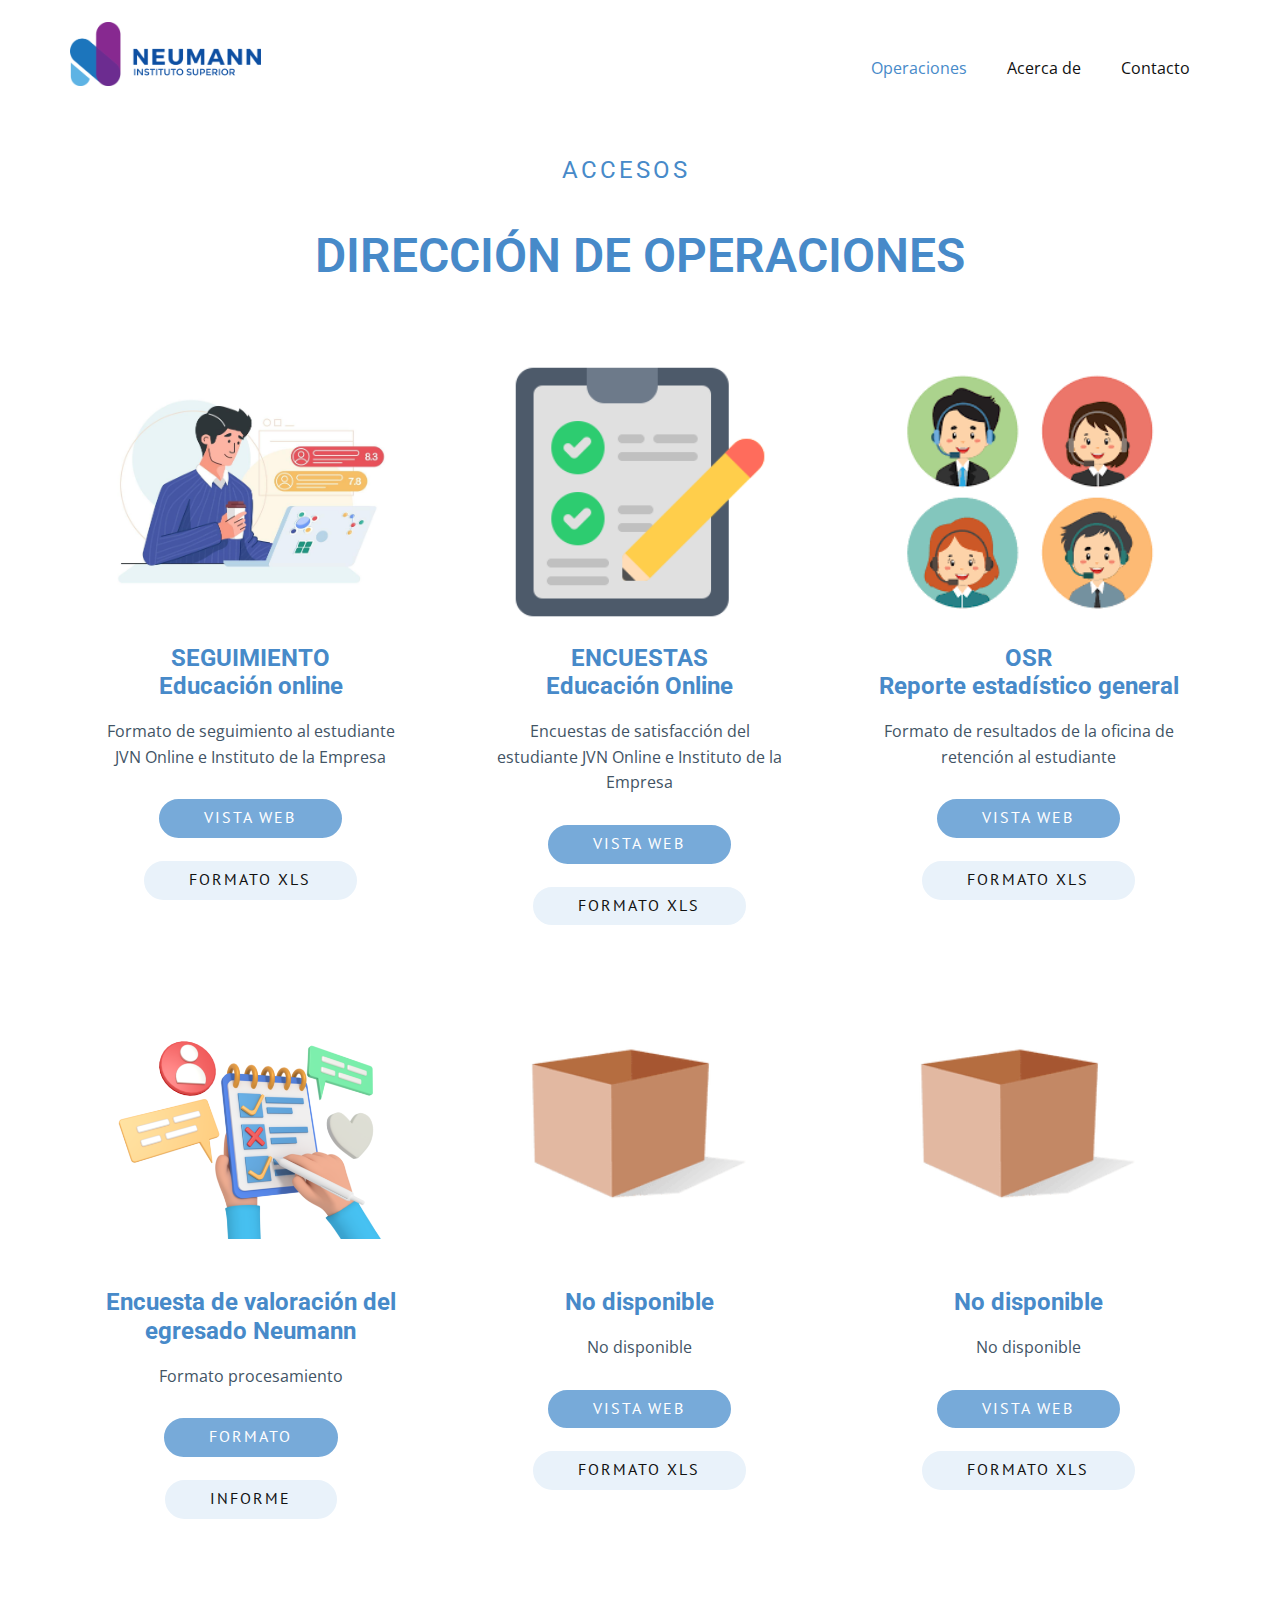
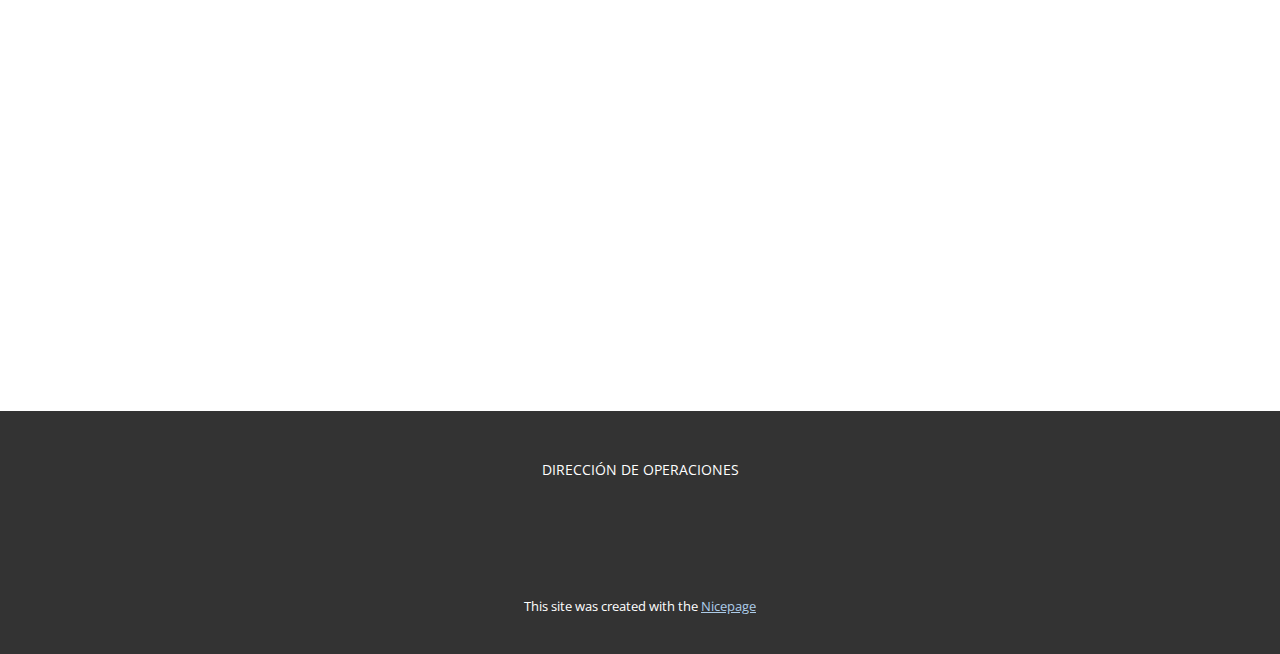
<file: index.html>
<!DOCTYPE html>
<html style="font-size: 16px;" lang="es"><head>
    <meta name="viewport" content="width=device-width, initial-scale=1.0">
    <meta charset="utf-8">
    <meta name="keywords" content="ADMINISTRACIÓN NACIONAL">
    <meta name="description" content="">
    <title>Operaciones</title>
    <link rel="stylesheet" href="nicepage.css" media="screen">
<link rel="stylesheet" href="index.css" media="screen">
    <script class="u-script" type="text/javascript" src="jquery.js" defer=""></script>
    <script class="u-script" type="text/javascript" src="nicepage.js" defer=""></script>
    <meta name="generator" content="Nicepage 7.0.3, nicepage.com">
    <link id="u-theme-google-font" rel="stylesheet" href="https://fonts.googleapis.com/css?family=Roboto:100,100i,300,300i,400,400i,500,500i,700,700i,900,900i|Open+Sans:300,300i,400,400i,500,500i,600,600i,700,700i,800,800i">
    <link id="u-page-google-font" rel="stylesheet" href="https://fonts.googleapis.com/css?family=PT+Sans:400,400i,700,700i">
    
    
    
    
    <script type="application/ld+json">{
		"@context": "http://schema.org",
		"@type": "Organization",
		"name": "Marisol",
		"logo": "images/LOGO-NEUMANN2.png"
}</script>
    <meta name="theme-color" content="#478ac9">
    <meta property="og:title" content="Operaciones">
    <meta property="og:type" content="website">
  <meta data-intl-tel-input-cdn-path="intlTelInput/"></head>
  <body data-home-page="Operaciones.html" data-home-page-title="Operaciones" data-path-to-root="./" data-include-products="false" class="u-body u-xl-mode" data-lang="es"><header class="u-clearfix u-header u-header" id="sec-f1d7"><div class="u-clearfix u-sheet u-sheet-1">
        <a href="#" class="u-image u-logo u-image-1" data-image-width="900" data-image-height="301">
          <img src="images/LOGO-NEUMANN2.png" class="u-logo-image u-logo-image-1">
        </a>
        <nav class="u-menu u-menu-dropdown u-offcanvas u-menu-1">
          <div class="menu-collapse" style="font-size: 1rem; letter-spacing: 0px;">
            <a class="u-button-style u-custom-left-right-menu-spacing u-custom-padding-bottom u-custom-top-bottom-menu-spacing u-hamburger-link u-nav-link u-text-active-palette-1-base u-text-hover-palette-2-base" href="#">
              <svg class="u-svg-link" viewBox="0 0 24 24"><use xlink:href="#menu-hamburger"></use></svg>
              <svg class="u-svg-content" version="1.1" id="menu-hamburger" viewBox="0 0 16 16" x="0px" y="0px" xmlns:xlink="http://www.w3.org/1999/xlink" xmlns="http://www.w3.org/2000/svg"><g><rect y="1" width="16" height="2"></rect><rect y="7" width="16" height="2"></rect><rect y="13" width="16" height="2"></rect>
</g></svg>
            </a>
          </div>
          <div class="u-nav-container">
            <ul class="u-nav u-unstyled u-nav-1"><li class="u-nav-item"><a class="u-button-style u-nav-link u-text-active-palette-1-base u-text-hover-palette-2-base" href="./" style="padding: 10px 20px;">Operaciones</a>
</li><li class="u-nav-item"><a class="u-button-style u-nav-link u-text-active-palette-1-base u-text-hover-palette-2-base" href="Acerca-de.html" style="padding: 10px 20px;">Acerca de</a>
</li><li class="u-nav-item"><a class="u-button-style u-nav-link u-text-active-palette-1-base u-text-hover-palette-2-base" href="Contacto.html" style="padding: 10px 20px;">Contacto</a>
</li></ul>
          </div>
          <div class="u-nav-container-collapse">
            <div class="u-black u-container-style u-inner-container-layout u-opacity u-opacity-95 u-sidenav">
              <div class="u-inner-container-layout u-sidenav-overflow">
                <div class="u-menu-close"></div>
                <ul class="u-align-center u-nav u-popupmenu-items u-unstyled u-nav-2"><li class="u-nav-item"><a class="u-button-style u-nav-link" href="./">Operaciones</a>
</li><li class="u-nav-item"><a class="u-button-style u-nav-link" href="Acerca-de.html">Acerca de</a>
</li><li class="u-nav-item"><a class="u-button-style u-nav-link" href="Contacto.html">Contacto</a>
</li></ul>
              </div>
            </div>
            <div class="u-black u-menu-overlay u-opacity u-opacity-70"></div>
          </div>
        </nav>
      </div></header>
    <section class="u-align-center u-clearfix u-container-align-center u-custom-color-2 u-section-1" id="carousel_3bf9">
      <div class="u-clearfix u-sheet u-sheet-1">
        <h4 class="u-text u-text-default u-text-palette-1-base u-text-1">ACCESOS</h4>
        <h1 class="u-text u-text-default u-text-palette-1-base u-text-2">DIRECCIÓN DE OPERACIONES</h1>
        <div class="u-expanded-width u-list u-list-1">
          <div class="u-repeater u-repeater-1">
            <div class="u-align-center u-container-style u-list-item u-radius-20 u-repeater-item u-shape-round u-white u-list-item-1">
              <div class="u-container-layout u-similar-container u-valign-top u-container-layout-1">
                <img src="images/track-student-progress-and-gain-actionable-report-vector.jpg" alt="" class="u-expanded-width u-image u-image-contain u-image-default u-image-1" data-image-width="1378" data-image-height="980">
                <h4 class="u-text u-text-default u-text-palette-1-base u-text-3">SEGUIMIENTO<br>Educación online
                </h4>
                <p class="u-text u-text-palette-1-dark-2 u-text-4">Formato de seguimiento al estudiante JVN Online e Instituto de la Empresa</p>
                <a href="https://lookerstudio.google.com/embed/reporting/67fe8e7a-740b-4371-8c60-0060114249f1/page/e5wAE" class="u-active-palette-1-light-1 u-border-2 u-border-active-white u-border-hover-white u-border-white u-btn u-btn-round u-button-style u-custom-font u-font-pt-sans u-hover-palette-1-light-1 u-palette-1-light-1 u-radius u-text-active-white u-text-hover-white u-btn-1" target="_blank">Vista web </a>
                <a href="https://docs.google.com/spreadsheets/d/1oPSX-4voxecdRB17JTXuX7fAV8ll6zjBRMXmR4id2Tc/edit?gid=1046704389#gid=1046704389" class="u-active-palette-1-light-1 u-align-center u-border-2 u-border-active-white u-border-hover-white u-border-white u-btn u-btn-round u-button-style u-custom-font u-font-pt-sans u-hover-palette-1-light-1 u-palette-1-light-3 u-radius u-text-active-white u-text-hover-white u-btn-2" target="_blank"> Formato xls </a>
              </div>
            </div>
            <div class="u-align-center u-container-align-center u-container-style u-list-item u-radius-20 u-repeater-item u-shape-round u-video-cover u-white u-list-item-2">
              <div class="u-container-layout u-similar-container u-valign-top u-container-layout-2">
                <img src="images/7026654.png" alt="" class="u-expanded-width u-image u-image-contain u-image-default u-image-2" data-image-width="256" data-image-height="256">
                <h4 class="u-text u-text-default u-text-palette-1-base u-text-5">ENCUESTAS<br>Educación Online
                </h4>
                <p class="u-text u-text-palette-1-dark-2 u-text-6"> Encuestas de satisfacción del estudiante JVN Online e Instituto de la Empresa</p>
                <a href="https://docs.google.com/spreadsheets/d/1S-rY1d3psMiN6_jwUhFbMKtzWIVA7orIYKhxz-5Ku5s/pubhtml" class="u-active-palette-1-light-1 u-border-2 u-border-active-white u-border-hover-white u-border-white u-btn u-btn-round u-button-style u-custom-font u-font-pt-sans u-hover-palette-1-light-1 u-palette-1-light-1 u-radius u-text-active-white u-text-hover-white u-btn-3" target="_blank">VISTA WEB </a>
                <a href="https://docs.google.com/spreadsheets/d/1S-rY1d3psMiN6_jwUhFbMKtzWIVA7orIYKhxz-5Ku5s/edit?gid=1585612365#gid=1585612365" class="u-active-palette-1-light-1 u-align-center u-border-2 u-border-active-white u-border-hover-white u-border-white u-btn u-btn-round u-button-style u-custom-font u-font-pt-sans u-hover-palette-1-light-1 u-palette-1-light-3 u-radius u-text-active-white u-text-hover-white u-btn-4" target="_blank">FORMATO XLS </a>
              </div>
            </div>
            <div class="u-align-center u-container-style u-list-item u-radius-20 u-repeater-item u-shape-round u-video-cover u-white u-list-item-3">
              <div class="u-container-layout u-similar-container u-valign-top u-container-layout-3">
                <img src="images/images1.png" alt="" class="u-expanded-width u-image u-image-contain u-image-default u-image-3" data-image-width="225" data-image-height="225">
                <h4 class="u-text u-text-default u-text-palette-1-base u-text-7">OSR<br>Reporte estadístico general 
                </h4>
                <p class="u-text u-text-palette-1-dark-2 u-text-8">Formato de resultados de la oficina de retención al estudiante</p>
                <a href="https://docs.google.com/spreadsheets/d/1m22In61sYoy3wKY0sbKZiyfHJTwKYJYs5IHFy3d3kjI/pubhtml" class="u-active-palette-1-light-1 u-border-2 u-border-active-white u-border-hover-white u-border-white u-btn u-btn-round u-button-style u-custom-font u-font-pt-sans u-hover-palette-1-light-1 u-palette-1-light-1 u-radius u-text-active-white u-text-hover-white u-btn-5" target="_blank">VISTA WEB </a>
                <a href="https://docs.google.com/spreadsheets/d/1m22In61sYoy3wKY0sbKZiyfHJTwKYJYs5IHFy3d3kjI/edit?gid=188751907#gid=188751907" class="u-active-palette-1-light-1 u-align-center u-border-2 u-border-active-white u-border-hover-white u-border-white u-btn u-btn-round u-button-style u-custom-font u-font-pt-sans u-hover-palette-1-light-1 u-palette-1-light-3 u-radius u-text-active-white u-text-hover-white u-btn-6" target="_blank">FORMATO XLS </a>
              </div>
            </div>
            <div class="u-align-center u-container-style u-list-item u-radius-20 u-repeater-item u-shape-round u-video-cover u-white u-list-item-4">
              <div class="u-container-layout u-similar-container u-valign-top u-container-layout-4">
                <img src="images/3d-illustration-of-business-tasklist-png.webp" alt="" class="u-expanded-width u-image u-image-contain u-image-default u-image-4" data-image-width="586" data-image-height="400">
                <h4 class="u-text u-text-default u-text-palette-1-base u-text-9">Encuesta de valoración del egresado Neumann</h4>
                <p class="u-text u-text-palette-1-dark-2 u-text-10">Formato procesamiento</p>
                <a href="https://docs.google.com/spreadsheets/d/1ZOqCy8pX4t7PEMsCngI5c8jf8spuuJ7bD60vbdFVPgQ/edit?gid=322292817#gid=322292817" class="u-active-palette-1-light-1 u-border-2 u-border-active-white u-border-hover-white u-border-white u-btn u-btn-round u-button-style u-custom-font u-font-pt-sans u-hover-palette-1-light-1 u-palette-1-light-1 u-radius u-text-active-white u-text-hover-white u-btn-7" target="_blank">formato </a>
                <a href="https://docs.google.com/document/d/1FTYCToC4jIf2O4n-pcDCUlheW5HFr5vLel_HRBs4680/edit?tab=t.0" class="u-active-palette-1-light-1 u-align-center u-border-2 u-border-active-white u-border-hover-white u-border-white u-btn u-btn-round u-button-style u-custom-font u-font-pt-sans u-hover-palette-1-light-1 u-palette-1-light-3 u-radius u-text-active-white u-text-hover-white u-btn-8" target="_blank">informe </a>
              </div>
            </div>
            <div class="u-align-center u-container-align-center u-container-style u-list-item u-radius-20 u-repeater-item u-shape-round u-video-cover u-white u-list-item-5">
              <div class="u-container-layout u-similar-container u-valign-top u-container-layout-5">
                <img src="images/7253c433755a0047e7120a6db2271e48-paquete-de-carton-vacio.webp" alt="" class="u-expanded-width u-image u-image-contain u-image-default u-image-5" data-image-width="256" data-image-height="256">
                <h4 class="u-text u-text-default u-text-palette-1-base u-text-11">No disponible</h4>
                <p class="u-text u-text-palette-1-dark-2 u-text-12"> No disponible</p>
                <a href="https://docs.google.com/spreadsheets/d/1m22In61sYoy3wKY0sbKZiyfHJTwKYJYs5IHFy3d3kjI/pubhtml" class="u-active-palette-1-light-1 u-border-2 u-border-active-white u-border-hover-white u-border-white u-btn u-btn-round u-button-style u-custom-font u-font-pt-sans u-hover-palette-1-light-1 u-palette-1-light-1 u-radius u-text-active-white u-text-hover-white u-btn-9" target="_blank">VISTA WEB </a>
                <a href="https://docs.google.com/spreadsheets/d/1m22In61sYoy3wKY0sbKZiyfHJTwKYJYs5IHFy3d3kjI/edit?gid=188751907#gid=188751907" class="u-active-palette-1-light-1 u-align-center u-border-2 u-border-active-white u-border-hover-white u-border-white u-btn u-btn-round u-button-style u-custom-font u-font-pt-sans u-hover-palette-1-light-1 u-palette-1-light-3 u-radius u-text-active-white u-text-hover-white u-btn-10" target="_blank">FORMATO XLS </a>
              </div>
            </div>
            <div class="u-align-center u-container-style u-list-item u-radius-20 u-repeater-item u-shape-round u-video-cover u-white u-list-item-6">
              <div class="u-container-layout u-similar-container u-valign-top u-container-layout-6">
                <img src="images/7253c433755a0047e7120a6db2271e48-paquete-de-carton-vacio.webp" alt="" class="u-expanded-width u-image u-image-contain u-image-default u-image-6" data-image-width="256" data-image-height="256">
                <h4 class="u-text u-text-default u-text-palette-1-base u-text-13"> No disponible</h4>
                <p class="u-text u-text-palette-1-dark-2 u-text-14"> No disponible</p>
                <a href="https://docs.google.com/spreadsheets/d/1m22In61sYoy3wKY0sbKZiyfHJTwKYJYs5IHFy3d3kjI/pubhtml" class="u-active-palette-1-light-1 u-border-2 u-border-active-white u-border-hover-white u-border-white u-btn u-btn-round u-button-style u-custom-font u-font-pt-sans u-hover-palette-1-light-1 u-palette-1-light-1 u-radius u-text-active-white u-text-hover-white u-btn-11" target="_blank">VISTA WEB </a>
                <a href="https://docs.google.com/spreadsheets/d/1m22In61sYoy3wKY0sbKZiyfHJTwKYJYs5IHFy3d3kjI/edit?gid=188751907#gid=188751907" class="u-active-palette-1-light-1 u-align-center u-border-2 u-border-active-white u-border-hover-white u-border-white u-btn u-btn-round u-button-style u-custom-font u-font-pt-sans u-hover-palette-1-light-1 u-palette-1-light-3 u-radius u-text-active-white u-text-hover-white u-btn-12" target="_blank">FORMATO XLS </a>
              </div>
            </div>
          </div>
        </div>
      </div>
    </section>
    <section class="u-clearfix u-section-2" id="sec-f92a">
      <div class="u-clearfix u-sheet u-sheet-1"></div>
    </section>
    
    
    
    <footer class="u-align-center u-clearfix u-container-align-center u-footer u-grey-80 u-footer" id="sec-15e1"><div class="u-clearfix u-sheet u-sheet-1">
        <p class="u-small-text u-text u-text-variant u-text-1"> DIRECCIÓN DE OPERACIONES</p>
      </div></footer>
    <section class="u-backlink u-clearfix u-grey-80">
      <p class="u-text">
        <span>This site was created with the </span>
        <a class="u-link" href="https://nicepage.com/" target="_blank" rel="nofollow">
          <span>Nicepage</span>
        </a>
      </p>
    </section>
  
</body></html>
</file>
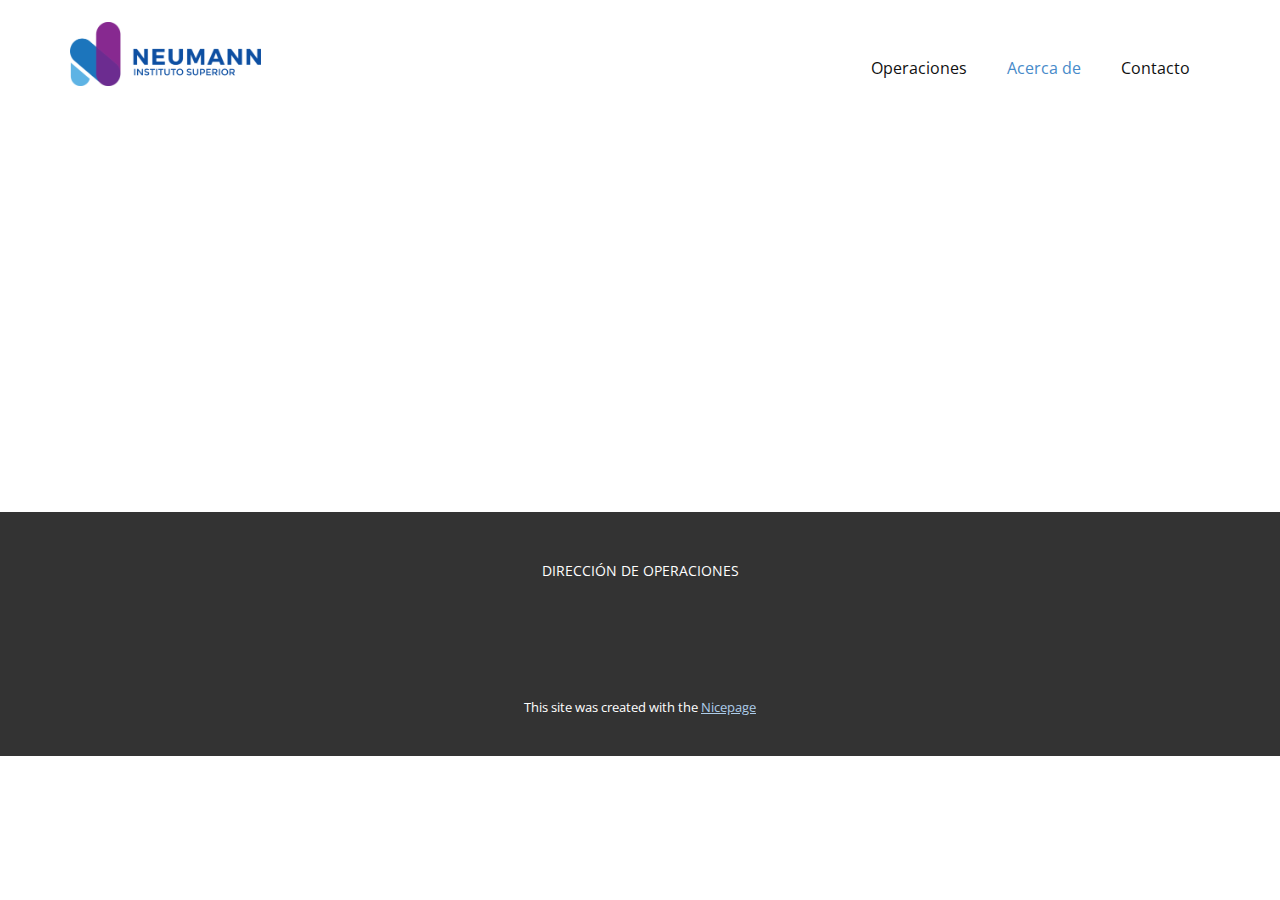
<file: Acerca-de.html>
<!DOCTYPE html>
<html style="font-size: 16px;" lang="es"><head>
    <meta name="viewport" content="width=device-width, initial-scale=1.0">
    <meta charset="utf-8">
    <meta name="keywords" content="">
    <meta name="description" content="">
    <title>Acerca de</title>
    <link rel="stylesheet" href="nicepage.css" media="screen">
<link rel="stylesheet" href="Acerca-de.css" media="screen">
    <script class="u-script" type="text/javascript" src="jquery.js" defer=""></script>
    <script class="u-script" type="text/javascript" src="nicepage.js" defer=""></script>
    <meta name="generator" content="Nicepage 7.0.3, nicepage.com">
    <link id="u-theme-google-font" rel="stylesheet" href="https://fonts.googleapis.com/css?family=Roboto:100,100i,300,300i,400,400i,500,500i,700,700i,900,900i|Open+Sans:300,300i,400,400i,500,500i,600,600i,700,700i,800,800i">
    
    
    
    <script type="application/ld+json">{
		"@context": "http://schema.org",
		"@type": "Organization",
		"name": "Marisol",
		"logo": "images/LOGO-NEUMANN2.png"
}</script>
    <meta name="theme-color" content="#478ac9">
    <meta property="og:title" content="Acerca de">
    <meta property="og:type" content="website">
  <meta data-intl-tel-input-cdn-path="intlTelInput/"></head>
  <body data-path-to-root="./" data-include-products="false" class="u-body u-xl-mode" data-lang="es"><header class="u-clearfix u-header u-header" id="sec-f1d7"><div class="u-clearfix u-sheet u-sheet-1">
        <a href="#" class="u-image u-logo u-image-1" data-image-width="900" data-image-height="301">
          <img src="images/LOGO-NEUMANN2.png" class="u-logo-image u-logo-image-1">
        </a>
        <nav class="u-menu u-menu-dropdown u-offcanvas u-menu-1">
          <div class="menu-collapse" style="font-size: 1rem; letter-spacing: 0px;">
            <a class="u-button-style u-custom-left-right-menu-spacing u-custom-padding-bottom u-custom-top-bottom-menu-spacing u-hamburger-link u-nav-link u-text-active-palette-1-base u-text-hover-palette-2-base" href="#">
              <svg class="u-svg-link" viewBox="0 0 24 24"><use xlink:href="#menu-hamburger"></use></svg>
              <svg class="u-svg-content" version="1.1" id="menu-hamburger" viewBox="0 0 16 16" x="0px" y="0px" xmlns:xlink="http://www.w3.org/1999/xlink" xmlns="http://www.w3.org/2000/svg"><g><rect y="1" width="16" height="2"></rect><rect y="7" width="16" height="2"></rect><rect y="13" width="16" height="2"></rect>
</g></svg>
            </a>
          </div>
          <div class="u-nav-container">
            <ul class="u-nav u-unstyled u-nav-1"><li class="u-nav-item"><a class="u-button-style u-nav-link u-text-active-palette-1-base u-text-hover-palette-2-base" href="./" style="padding: 10px 20px;">Operaciones</a>
</li><li class="u-nav-item"><a class="u-button-style u-nav-link u-text-active-palette-1-base u-text-hover-palette-2-base" href="Acerca-de.html" style="padding: 10px 20px;">Acerca de</a>
</li><li class="u-nav-item"><a class="u-button-style u-nav-link u-text-active-palette-1-base u-text-hover-palette-2-base" href="Contacto.html" style="padding: 10px 20px;">Contacto</a>
</li></ul>
          </div>
          <div class="u-nav-container-collapse">
            <div class="u-black u-container-style u-inner-container-layout u-opacity u-opacity-95 u-sidenav">
              <div class="u-inner-container-layout u-sidenav-overflow">
                <div class="u-menu-close"></div>
                <ul class="u-align-center u-nav u-popupmenu-items u-unstyled u-nav-2"><li class="u-nav-item"><a class="u-button-style u-nav-link" href="./">Operaciones</a>
</li><li class="u-nav-item"><a class="u-button-style u-nav-link" href="Acerca-de.html">Acerca de</a>
</li><li class="u-nav-item"><a class="u-button-style u-nav-link" href="Contacto.html">Contacto</a>
</li></ul>
              </div>
            </div>
            <div class="u-black u-menu-overlay u-opacity u-opacity-70"></div>
          </div>
        </nav>
      </div></header>
    <section class="u-clearfix u-section-1" id="sec-7733">
      <div class="u-clearfix u-sheet u-sheet-1"></div>
    </section>
    
    
    
    <footer class="u-align-center u-clearfix u-container-align-center u-footer u-grey-80 u-footer" id="sec-15e1"><div class="u-clearfix u-sheet u-sheet-1">
        <p class="u-small-text u-text u-text-variant u-text-1"> DIRECCIÓN DE OPERACIONES</p>
      </div></footer>
    <section class="u-backlink u-clearfix u-grey-80">
      <p class="u-text">
        <span>This site was created with the </span>
        <a class="u-link" href="https://nicepage.com/" target="_blank" rel="nofollow">
          <span>Nicepage</span>
        </a>
      </p>
    </section>
  
</body></html>
</file>
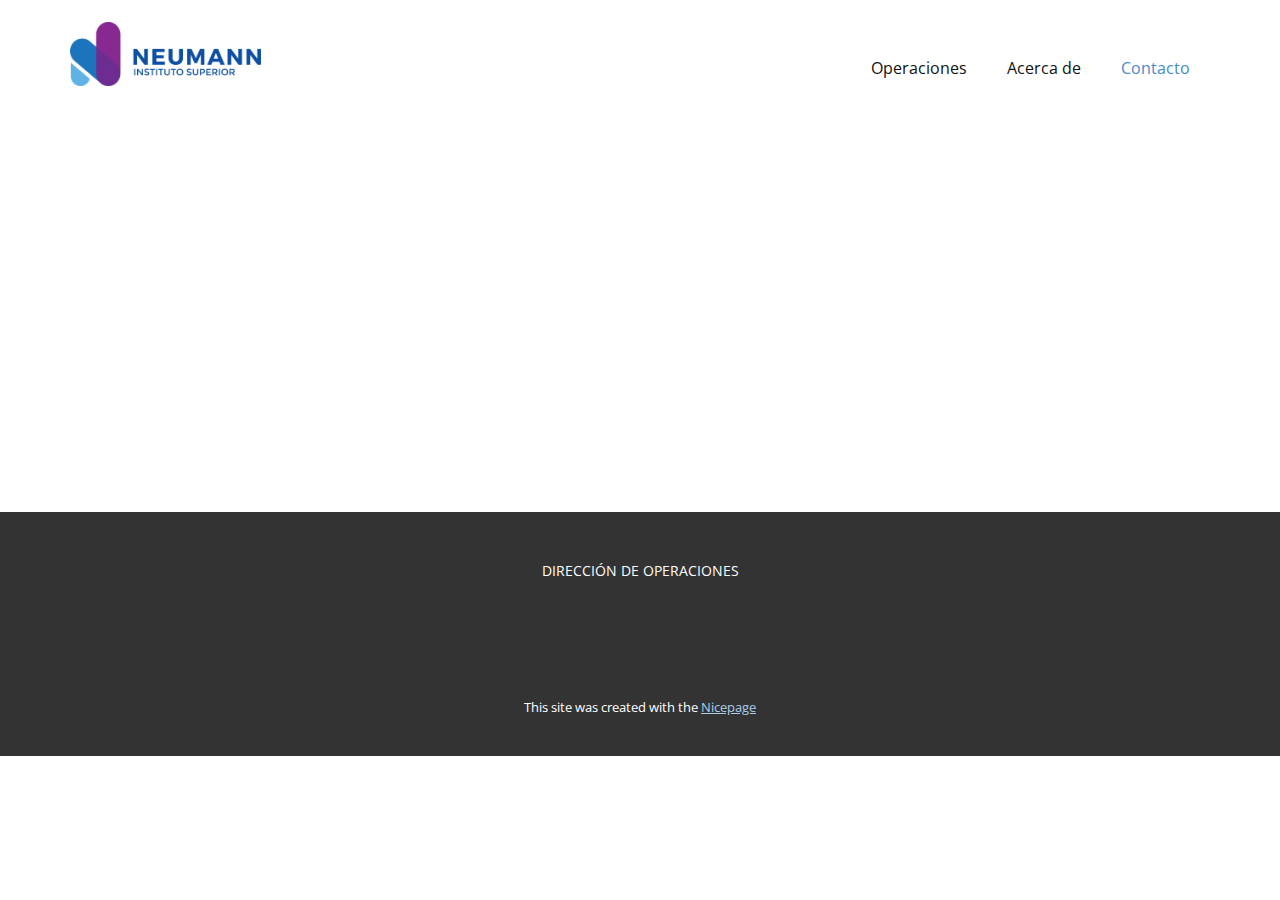
<file: Contacto.html>
<!DOCTYPE html>
<html style="font-size: 16px;" lang="es"><head>
    <meta name="viewport" content="width=device-width, initial-scale=1.0">
    <meta charset="utf-8">
    <meta name="keywords" content="">
    <meta name="description" content="">
    <title>Contacto</title>
    <link rel="stylesheet" href="nicepage.css" media="screen">
<link rel="stylesheet" href="Contacto.css" media="screen">
    <script class="u-script" type="text/javascript" src="jquery.js" defer=""></script>
    <script class="u-script" type="text/javascript" src="nicepage.js" defer=""></script>
    <meta name="generator" content="Nicepage 7.0.3, nicepage.com">
    <link id="u-theme-google-font" rel="stylesheet" href="https://fonts.googleapis.com/css?family=Roboto:100,100i,300,300i,400,400i,500,500i,700,700i,900,900i|Open+Sans:300,300i,400,400i,500,500i,600,600i,700,700i,800,800i">
    
    
    
    <script type="application/ld+json">{
		"@context": "http://schema.org",
		"@type": "Organization",
		"name": "Marisol",
		"logo": "images/LOGO-NEUMANN2.png"
}</script>
    <meta name="theme-color" content="#478ac9">
    <meta property="og:title" content="Contacto">
    <meta property="og:type" content="website">
  <meta data-intl-tel-input-cdn-path="intlTelInput/"></head>
  <body data-path-to-root="./" data-include-products="false" class="u-body u-xl-mode" data-lang="es"><header class="u-clearfix u-header u-header" id="sec-f1d7"><div class="u-clearfix u-sheet u-sheet-1">
        <a href="#" class="u-image u-logo u-image-1" data-image-width="900" data-image-height="301">
          <img src="images/LOGO-NEUMANN2.png" class="u-logo-image u-logo-image-1">
        </a>
        <nav class="u-menu u-menu-dropdown u-offcanvas u-menu-1">
          <div class="menu-collapse" style="font-size: 1rem; letter-spacing: 0px;">
            <a class="u-button-style u-custom-left-right-menu-spacing u-custom-padding-bottom u-custom-top-bottom-menu-spacing u-hamburger-link u-nav-link u-text-active-palette-1-base u-text-hover-palette-2-base" href="#">
              <svg class="u-svg-link" viewBox="0 0 24 24"><use xlink:href="#menu-hamburger"></use></svg>
              <svg class="u-svg-content" version="1.1" id="menu-hamburger" viewBox="0 0 16 16" x="0px" y="0px" xmlns:xlink="http://www.w3.org/1999/xlink" xmlns="http://www.w3.org/2000/svg"><g><rect y="1" width="16" height="2"></rect><rect y="7" width="16" height="2"></rect><rect y="13" width="16" height="2"></rect>
</g></svg>
            </a>
          </div>
          <div class="u-nav-container">
            <ul class="u-nav u-unstyled u-nav-1"><li class="u-nav-item"><a class="u-button-style u-nav-link u-text-active-palette-1-base u-text-hover-palette-2-base" href="./" style="padding: 10px 20px;">Operaciones</a>
</li><li class="u-nav-item"><a class="u-button-style u-nav-link u-text-active-palette-1-base u-text-hover-palette-2-base" href="Acerca-de.html" style="padding: 10px 20px;">Acerca de</a>
</li><li class="u-nav-item"><a class="u-button-style u-nav-link u-text-active-palette-1-base u-text-hover-palette-2-base" href="Contacto.html" style="padding: 10px 20px;">Contacto</a>
</li></ul>
          </div>
          <div class="u-nav-container-collapse">
            <div class="u-black u-container-style u-inner-container-layout u-opacity u-opacity-95 u-sidenav">
              <div class="u-inner-container-layout u-sidenav-overflow">
                <div class="u-menu-close"></div>
                <ul class="u-align-center u-nav u-popupmenu-items u-unstyled u-nav-2"><li class="u-nav-item"><a class="u-button-style u-nav-link" href="./">Operaciones</a>
</li><li class="u-nav-item"><a class="u-button-style u-nav-link" href="Acerca-de.html">Acerca de</a>
</li><li class="u-nav-item"><a class="u-button-style u-nav-link" href="Contacto.html">Contacto</a>
</li></ul>
              </div>
            </div>
            <div class="u-black u-menu-overlay u-opacity u-opacity-70"></div>
          </div>
        </nav>
      </div></header>
    <section class="u-clearfix u-section-1" id="sec-34eb">
      <div class="u-clearfix u-sheet u-sheet-1"></div>
    </section>
    
    
    
    <footer class="u-align-center u-clearfix u-container-align-center u-footer u-grey-80 u-footer" id="sec-15e1"><div class="u-clearfix u-sheet u-sheet-1">
        <p class="u-small-text u-text u-text-variant u-text-1"> DIRECCIÓN DE OPERACIONES</p>
      </div></footer>
    <section class="u-backlink u-clearfix u-grey-80">
      <p class="u-text">
        <span>This site was created with the </span>
        <a class="u-link" href="https://nicepage.com/" target="_blank" rel="nofollow">
          <span>Nicepage</span>
        </a>
      </p>
    </section>
  
</body></html>
</file>
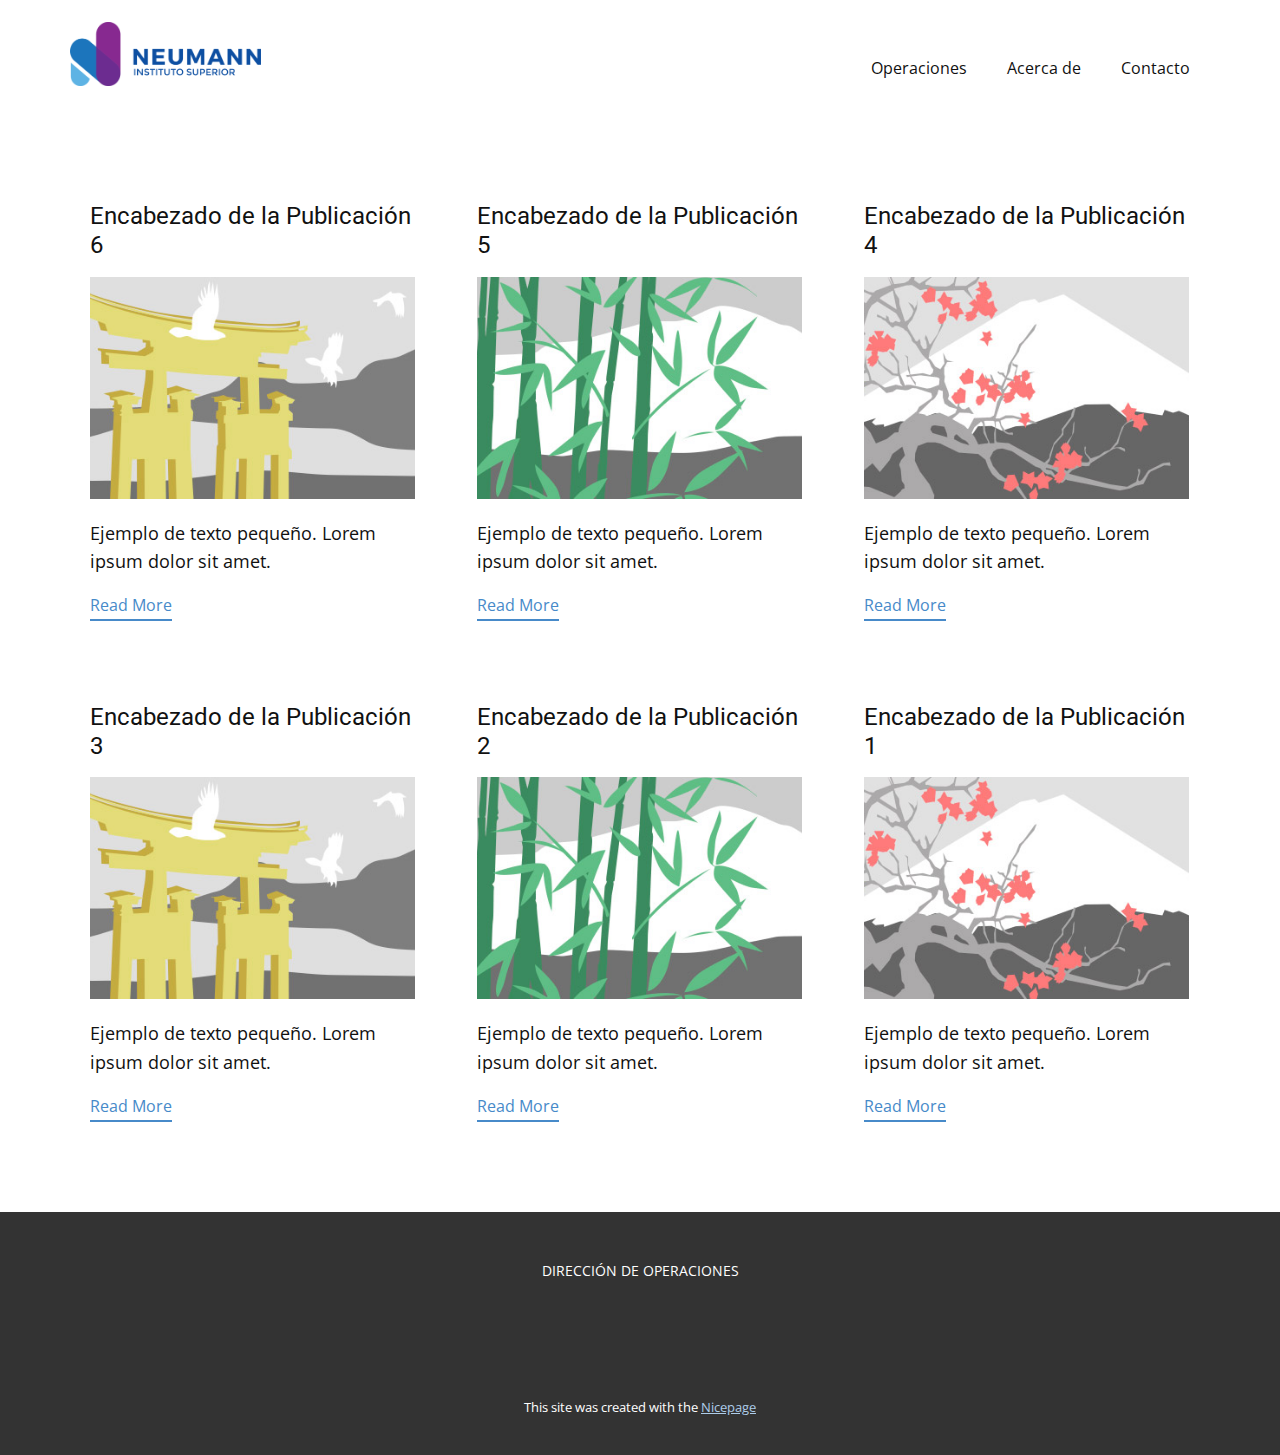
<file: blog/blog.html>
<!DOCTYPE html>
<html style="font-size: 16px;" lang="es"><head>
    <meta name="viewport" content="width=device-width, initial-scale=1.0">
    <meta charset="utf-8">
    <meta name="keywords" content="">
    <meta name="description" content="">
    <title>Blog</title>
    <link rel="stylesheet" href="../nicepage.css" media="screen">
<link rel="stylesheet" href="../Blog-Template.css" media="screen">
    <script class="u-script" type="text/javascript" src="../jquery.js" defer=""></script>
    <script class="u-script" type="text/javascript" src="../nicepage.js" defer=""></script>
    <meta name="generator" content="Nicepage 7.0.3, nicepage.com">
    <link id="u-theme-google-font" rel="stylesheet" href="https://fonts.googleapis.com/css?family=Roboto:100,100i,300,300i,400,400i,500,500i,700,700i,900,900i|Open+Sans:300,300i,400,400i,500,500i,600,600i,700,700i,800,800i">
    
    
    
    <script type="application/ld+json">{
		"@context": "http://schema.org",
		"@type": "Organization",
		"name": "Marisol",
		"logo": "images/LOGO-NEUMANN2.png"
}</script>
    <meta name="theme-color" content="#478ac9">
  <meta data-intl-tel-input-cdn-path="intlTelInput/"></head>
  <body data-path-to-root="./" data-include-products="false" class="u-body u-xl-mode" data-lang="es"><header class="u-clearfix u-header u-header" id="sec-f1d7"><div class="u-clearfix u-sheet u-sheet-1">
        <a href="#" class="u-image u-logo u-image-1" data-image-width="900" data-image-height="301">
          <img src="../images/LOGO-NEUMANN2.png" class="u-logo-image u-logo-image-1">
        </a>
        <nav class="u-menu u-menu-dropdown u-offcanvas u-menu-1">
          <div class="menu-collapse" style="font-size: 1rem; letter-spacing: 0px;">
            <a class="u-button-style u-custom-left-right-menu-spacing u-custom-padding-bottom u-custom-top-bottom-menu-spacing u-hamburger-link u-nav-link u-text-active-palette-1-base u-text-hover-palette-2-base" href="#">
              <svg class="u-svg-link" viewBox="0 0 24 24"><use xlink:href="#menu-hamburger"></use></svg>
              <svg class="u-svg-content" version="1.1" id="menu-hamburger" viewBox="0 0 16 16" x="0px" y="0px" xmlns:xlink="http://www.w3.org/1999/xlink" xmlns="http://www.w3.org/2000/svg"><g><rect y="1" width="16" height="2"></rect><rect y="7" width="16" height="2"></rect><rect y="13" width="16" height="2"></rect>
</g></svg>
            </a>
          </div>
          <div class="u-nav-container">
            <ul class="u-nav u-unstyled u-nav-1"><li class="u-nav-item"><a class="u-button-style u-nav-link u-text-active-palette-1-base u-text-hover-palette-2-base" href="../" style="padding: 10px 20px;">Operaciones</a>
</li><li class="u-nav-item"><a class="u-button-style u-nav-link u-text-active-palette-1-base u-text-hover-palette-2-base" href="../Acerca-de.html" style="padding: 10px 20px;">Acerca de</a>
</li><li class="u-nav-item"><a class="u-button-style u-nav-link u-text-active-palette-1-base u-text-hover-palette-2-base" href="../Contacto.html" style="padding: 10px 20px;">Contacto</a>
</li></ul>
          </div>
          <div class="u-nav-container-collapse">
            <div class="u-black u-container-style u-inner-container-layout u-opacity u-opacity-95 u-sidenav">
              <div class="u-inner-container-layout u-sidenav-overflow">
                <div class="u-menu-close"></div>
                <ul class="u-align-center u-nav u-popupmenu-items u-unstyled u-nav-2"><li class="u-nav-item"><a class="u-button-style u-nav-link" href="../">Operaciones</a>
</li><li class="u-nav-item"><a class="u-button-style u-nav-link" href="../Acerca-de.html">Acerca de</a>
</li><li class="u-nav-item"><a class="u-button-style u-nav-link" href="../Contacto.html">Contacto</a>
</li></ul>
              </div>
            </div>
            <div class="u-black u-menu-overlay u-opacity u-opacity-70"></div>
          </div>
        </nav>
      </div></header>
    <section class="u-clearfix u-section-1" id="sec-b88b">
      <div class="u-clearfix u-sheet u-valign-middle u-sheet-1"><!--blog--><!--blog_options_json--><!--{"type":"Recent","source":"","tags":"","count":""}--><!--/blog_options_json-->
        <div class="u-blog u-expanded-width u-repeater u-repeater-1"><!--blog_post-->
          <div class="u-blog-post u-container-style u-repeater-item u-white u-repeater-item-1">
            <div class="u-container-layout u-similar-container u-valign-top u-container-layout-1"><!--blog_post_header-->
              <h4 class="u-blog-control u-text u-text-1">
                <a class="u-post-header-link" href="../blog/enviar-5.html">Encabezado de la Publicación 6</a>
              </h4><!--/blog_post_header--><!--blog_post_image-->
              <a class="u-post-header-link" href="../blog/enviar-5.html"><img alt="" class="u-blog-control u-expanded-width u-image u-image-default u-image-1" src="../images/8ad73f3c.jpeg"></a><!--/blog_post_image--><!--blog_post_content-->
              <div class="u-blog-control u-post-content u-text u-text-2 fr-view">Ejemplo de texto pequeño. Lorem ipsum dolor sit amet.</div><!--/blog_post_content--><!--blog_post_readmore-->
              <a href="../blog/enviar-5.html" class="u-blog-control u-border-2 u-border-palette-1-base u-btn u-btn-rectangle u-button-style u-none u-btn-1"><!--blog_post_readmore_content--><!--options_json--><!--{"content":"Read More","defaultValue":"Lee mas"}--><!--/options_json-->Read More<!--/blog_post_readmore_content--></a><!--/blog_post_readmore-->
            </div>
          </div><div class="u-blog-post u-container-style u-repeater-item u-video-cover u-white">
            <div class="u-container-layout u-similar-container u-valign-top u-container-layout-2"><!--blog_post_header-->
              <h4 class="u-blog-control u-text u-text-3">
                <a class="u-post-header-link" href="../blog/enviar-4.html">Encabezado de la Publicación 5</a>
              </h4><!--/blog_post_header--><!--blog_post_image-->
              <a class="u-post-header-link" href="../blog/enviar-4.html"><img alt="" class="u-blog-control u-expanded-width u-image u-image-default u-image-2" src="../images/68f64b9d.jpeg"></a><!--/blog_post_image--><!--blog_post_content-->
              <div class="u-blog-control u-post-content u-text u-text-4 fr-view">Ejemplo de texto pequeño. Lorem ipsum dolor sit amet.</div><!--/blog_post_content--><!--blog_post_readmore-->
              <a href="../blog/enviar-4.html" class="u-blog-control u-border-2 u-border-palette-1-base u-btn u-btn-rectangle u-button-style u-none u-btn-2"><!--blog_post_readmore_content--><!--options_json--><!--{"content":"Read More","defaultValue":"Lee mas"}--><!--/options_json-->Read More<!--/blog_post_readmore_content--></a><!--/blog_post_readmore-->
            </div>
          </div><div class="u-blog-post u-container-style u-repeater-item u-video-cover u-white">
            <div class="u-container-layout u-similar-container u-valign-top u-container-layout-3"><!--blog_post_header-->
              <h4 class="u-blog-control u-text u-text-5">
                <a class="u-post-header-link" href="../blog/enviar-3.html">Encabezado de la Publicación 4</a>
              </h4><!--/blog_post_header--><!--blog_post_image-->
              <a class="u-post-header-link" href="../blog/enviar-3.html"><img alt="" class="u-blog-control u-expanded-width u-image u-image-default u-image-3" src="../images/0fd3416c.jpeg"></a><!--/blog_post_image--><!--blog_post_content-->
              <div class="u-blog-control u-post-content u-text u-text-6 fr-view">Ejemplo de texto pequeño. Lorem ipsum dolor sit amet.</div><!--/blog_post_content--><!--blog_post_readmore-->
              <a href="../blog/enviar-3.html" class="u-blog-control u-border-2 u-border-palette-1-base u-btn u-btn-rectangle u-button-style u-none u-btn-3"><!--blog_post_readmore_content--><!--options_json--><!--{"content":"Read More","defaultValue":"Lee mas"}--><!--/options_json-->Read More<!--/blog_post_readmore_content--></a><!--/blog_post_readmore-->
            </div>
          </div><div class="u-blog-post u-container-style u-repeater-item u-white u-repeater-item-1">
            <div class="u-container-layout u-similar-container u-valign-top u-container-layout-1"><!--blog_post_header-->
              <h4 class="u-blog-control u-text u-text-1">
                <a class="u-post-header-link" href="../blog/enviar-2.html">Encabezado de la Publicación 3</a>
              </h4><!--/blog_post_header--><!--blog_post_image-->
              <a class="u-post-header-link" href="../blog/enviar-2.html"><img alt="" class="u-blog-control u-expanded-width u-image u-image-default u-image-1" src="../images/8ad73f3c.jpeg"></a><!--/blog_post_image--><!--blog_post_content-->
              <div class="u-blog-control u-post-content u-text u-text-2 fr-view">Ejemplo de texto pequeño. Lorem ipsum dolor sit amet.</div><!--/blog_post_content--><!--blog_post_readmore-->
              <a href="../blog/enviar-2.html" class="u-blog-control u-border-2 u-border-palette-1-base u-btn u-btn-rectangle u-button-style u-none u-btn-1"><!--blog_post_readmore_content--><!--options_json--><!--{"content":"Read More","defaultValue":"Lee mas"}--><!--/options_json-->Read More<!--/blog_post_readmore_content--></a><!--/blog_post_readmore-->
            </div>
          </div><div class="u-blog-post u-container-style u-repeater-item u-video-cover u-white">
            <div class="u-container-layout u-similar-container u-valign-top u-container-layout-2"><!--blog_post_header-->
              <h4 class="u-blog-control u-text u-text-3">
                <a class="u-post-header-link" href="../blog/enviar-1.html">Encabezado de la Publicación 2</a>
              </h4><!--/blog_post_header--><!--blog_post_image-->
              <a class="u-post-header-link" href="../blog/enviar-1.html"><img alt="" class="u-blog-control u-expanded-width u-image u-image-default u-image-2" src="../images/68f64b9d.jpeg"></a><!--/blog_post_image--><!--blog_post_content-->
              <div class="u-blog-control u-post-content u-text u-text-4 fr-view">Ejemplo de texto pequeño. Lorem ipsum dolor sit amet.</div><!--/blog_post_content--><!--blog_post_readmore-->
              <a href="../blog/enviar-1.html" class="u-blog-control u-border-2 u-border-palette-1-base u-btn u-btn-rectangle u-button-style u-none u-btn-2"><!--blog_post_readmore_content--><!--options_json--><!--{"content":"Read More","defaultValue":"Lee mas"}--><!--/options_json-->Read More<!--/blog_post_readmore_content--></a><!--/blog_post_readmore-->
            </div>
          </div><div class="u-blog-post u-container-style u-repeater-item u-video-cover u-white">
            <div class="u-container-layout u-similar-container u-valign-top u-container-layout-3"><!--blog_post_header-->
              <h4 class="u-blog-control u-text u-text-5">
                <a class="u-post-header-link" href="../blog/enviar.html">Encabezado de la Publicación 1</a>
              </h4><!--/blog_post_header--><!--blog_post_image-->
              <a class="u-post-header-link" href="../blog/enviar.html"><img alt="" class="u-blog-control u-expanded-width u-image u-image-default u-image-3" src="../images/0fd3416c.jpeg"></a><!--/blog_post_image--><!--blog_post_content-->
              <div class="u-blog-control u-post-content u-text u-text-6 fr-view">Ejemplo de texto pequeño. Lorem ipsum dolor sit amet.</div><!--/blog_post_content--><!--blog_post_readmore-->
              <a href="../blog/enviar.html" class="u-blog-control u-border-2 u-border-palette-1-base u-btn u-btn-rectangle u-button-style u-none u-btn-3"><!--blog_post_readmore_content--><!--options_json--><!--{"content":"Read More","defaultValue":"Lee mas"}--><!--/options_json-->Read More<!--/blog_post_readmore_content--></a><!--/blog_post_readmore-->
            </div>
          </div><!--/blog_post--><!--blog_post-->
          <!--/blog_post--><!--blog_post-->
          <!--/blog_post-->
        </div><!--/blog-->
      </div>
    </section>
    
    
    
    <footer class="u-align-center u-clearfix u-container-align-center u-footer u-grey-80 u-footer" id="sec-15e1"><div class="u-clearfix u-sheet u-sheet-1">
        <p class="u-small-text u-text u-text-variant u-text-1"> DIRECCIÓN DE OPERACIONES</p>
      </div></footer>
    <section class="u-backlink u-clearfix u-grey-80">
      <p class="u-text">
        <span>This site was created with the </span>
        <a class="u-link" href="https://nicepage.com/" target="_blank" rel="nofollow">
          <span>Nicepage</span>
        </a>
      </p>
    </section>
  
</body></html>
</file>
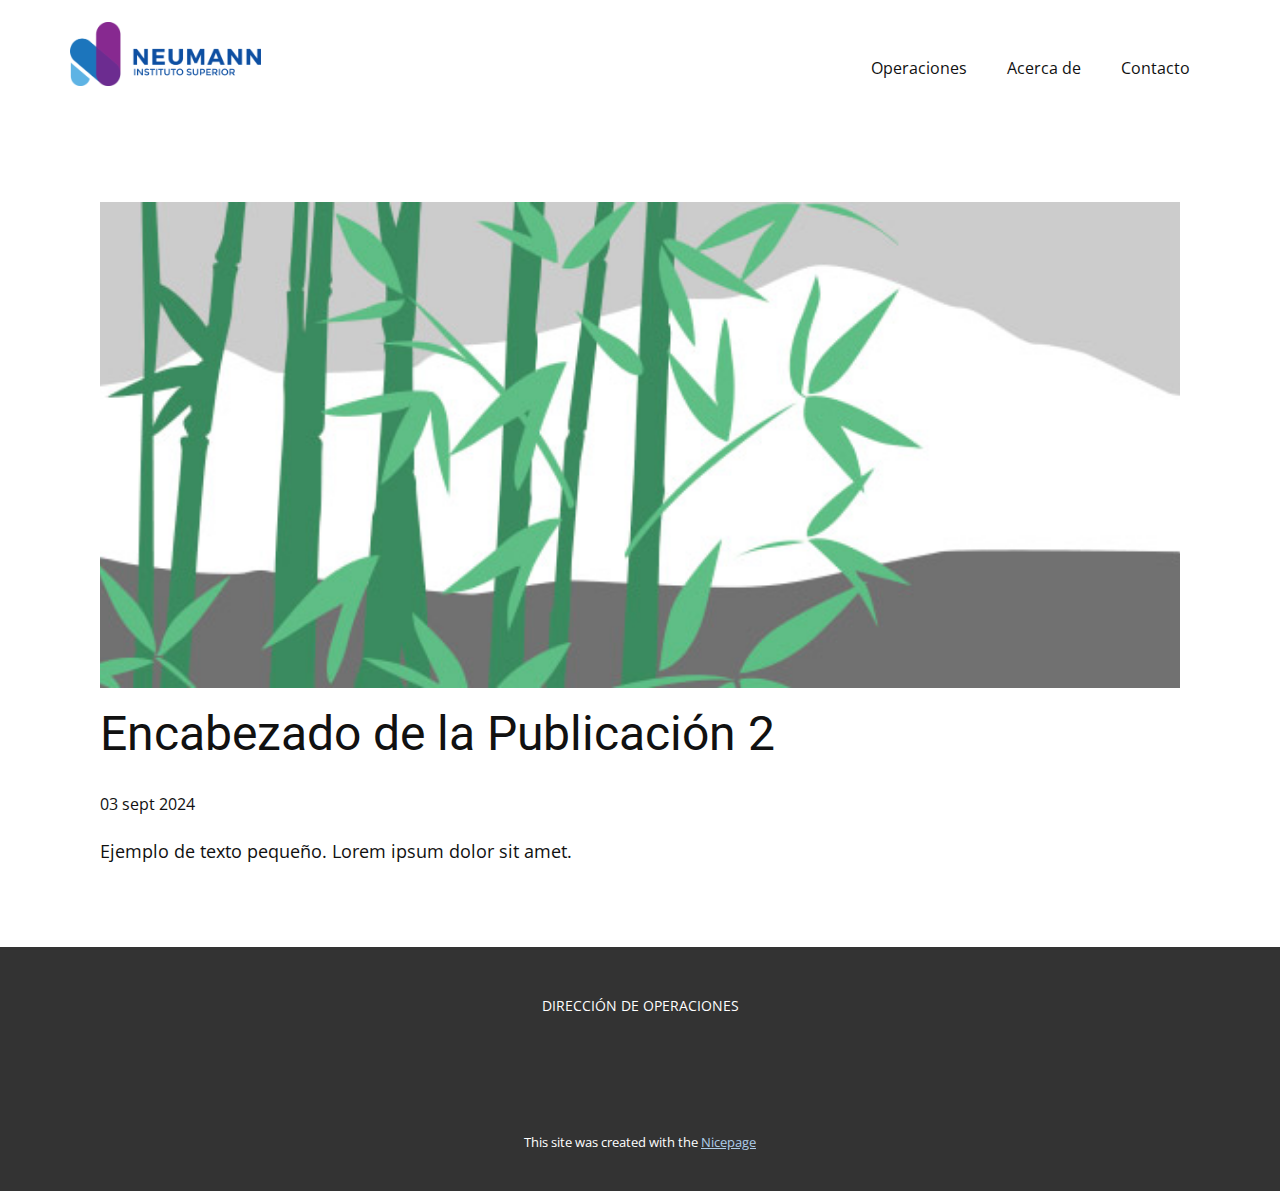
<file: blog/enviar-1.html>
<!DOCTYPE html>
<html style="font-size: 16px;" lang="es"><head>
    <meta name="viewport" content="width=device-width, initial-scale=1.0">
    <meta charset="utf-8">
    <meta name="keywords" content="Encabezado de la Publicación 1">
    <meta name="description" content="">
    <title>Encabezado de la Publicación 2</title>
    <link rel="stylesheet" href="../nicepage.css" media="screen">
<link rel="stylesheet" href="../Post-Template.css" media="screen">
    <script class="u-script" type="text/javascript" src="../jquery.js" defer=""></script>
    <script class="u-script" type="text/javascript" src="../nicepage.js" defer=""></script>
    <meta name="generator" content="Nicepage 7.0.3, nicepage.com">
    <link id="u-theme-google-font" rel="stylesheet" href="https://fonts.googleapis.com/css?family=Roboto:100,100i,300,300i,400,400i,500,500i,700,700i,900,900i|Open+Sans:300,300i,400,400i,500,500i,600,600i,700,700i,800,800i">
    
    
    
    <script type="application/ld+json">{
		"@context": "http://schema.org",
		"@type": "Organization",
		"name": "Marisol",
		"logo": "images/LOGO-NEUMANN2.png"
}</script>
    <meta name="theme-color" content="#478ac9">
  <meta data-intl-tel-input-cdn-path="intlTelInput/"></head>
  <body data-path-to-root="./" data-include-products="false" class="u-body u-xl-mode" data-lang="es"><header class="u-clearfix u-header u-header" id="sec-f1d7"><div class="u-clearfix u-sheet u-sheet-1">
        <a href="#" class="u-image u-logo u-image-1" data-image-width="900" data-image-height="301">
          <img src="../images/LOGO-NEUMANN2.png" class="u-logo-image u-logo-image-1">
        </a>
        <nav class="u-menu u-menu-dropdown u-offcanvas u-menu-1">
          <div class="menu-collapse" style="font-size: 1rem; letter-spacing: 0px;">
            <a class="u-button-style u-custom-left-right-menu-spacing u-custom-padding-bottom u-custom-top-bottom-menu-spacing u-hamburger-link u-nav-link u-text-active-palette-1-base u-text-hover-palette-2-base" href="#">
              <svg class="u-svg-link" viewBox="0 0 24 24"><use xlink:href="#menu-hamburger"></use></svg>
              <svg class="u-svg-content" version="1.1" id="menu-hamburger" viewBox="0 0 16 16" x="0px" y="0px" xmlns:xlink="http://www.w3.org/1999/xlink" xmlns="http://www.w3.org/2000/svg"><g><rect y="1" width="16" height="2"></rect><rect y="7" width="16" height="2"></rect><rect y="13" width="16" height="2"></rect>
</g></svg>
            </a>
          </div>
          <div class="u-nav-container">
            <ul class="u-nav u-unstyled u-nav-1"><li class="u-nav-item"><a class="u-button-style u-nav-link u-text-active-palette-1-base u-text-hover-palette-2-base" href="../" style="padding: 10px 20px;">Operaciones</a>
</li><li class="u-nav-item"><a class="u-button-style u-nav-link u-text-active-palette-1-base u-text-hover-palette-2-base" href="../Acerca-de.html" style="padding: 10px 20px;">Acerca de</a>
</li><li class="u-nav-item"><a class="u-button-style u-nav-link u-text-active-palette-1-base u-text-hover-palette-2-base" href="../Contacto.html" style="padding: 10px 20px;">Contacto</a>
</li></ul>
          </div>
          <div class="u-nav-container-collapse">
            <div class="u-black u-container-style u-inner-container-layout u-opacity u-opacity-95 u-sidenav">
              <div class="u-inner-container-layout u-sidenav-overflow">
                <div class="u-menu-close"></div>
                <ul class="u-align-center u-nav u-popupmenu-items u-unstyled u-nav-2"><li class="u-nav-item"><a class="u-button-style u-nav-link" href="../">Operaciones</a>
</li><li class="u-nav-item"><a class="u-button-style u-nav-link" href="../Acerca-de.html">Acerca de</a>
</li><li class="u-nav-item"><a class="u-button-style u-nav-link" href="../Contacto.html">Contacto</a>
</li></ul>
              </div>
            </div>
            <div class="u-black u-menu-overlay u-opacity u-opacity-70"></div>
          </div>
        </nav>
      </div></header>
    <section class="u-align-center u-clearfix u-section-1" id="sec-d5d1">
      <div class="u-clearfix u-sheet u-valign-middle-md u-valign-middle-sm u-valign-middle-xs u-sheet-1"><!--post_details--><!--post_details_options_json--><!--{"source":""}--><!--/post_details_options_json--><!--blog_post-->
        <div class="u-container-style u-expanded-width u-post-details u-post-details-1">
          <div class="u-container-layout u-valign-middle u-container-layout-1"><!--blog_post_image-->
            <img alt="" class="u-blog-control u-expanded-width u-image u-image-default u-image-1" src="../images/68f64b9d.jpeg"><!--/blog_post_image--><!--blog_post_header-->
            <h2 class="u-blog-control u-text u-text-1">Encabezado de la Publicación 2</h2><!--/blog_post_header--><!--blog_post_metadata-->
            <div class="u-blog-control u-metadata u-metadata-1"><!--blog_post_metadata_date-->
              <span class="u-meta-date u-meta-icon">03 sept 2024</span><!--/blog_post_metadata_date--><!--blog_post_metadata_category-->
              <!--/blog_post_metadata_category--><!--blog_post_metadata_comments-->
              <!--/blog_post_metadata_comments-->
            </div><!--/blog_post_metadata--><!--blog_post_content-->
            <div class="u-align-justify u-blog-control u-post-content u-text u-text-2 fr-view">
  Ejemplo de texto pequeño. Lorem ipsum dolor sit amet.
  </div><!--/blog_post_content-->
          </div>
        </div><!--/blog_post--><!--/post_details-->
      </div>
    </section>
    
    
    
    <footer class="u-align-center u-clearfix u-container-align-center u-footer u-grey-80 u-footer" id="sec-15e1"><div class="u-clearfix u-sheet u-sheet-1">
        <p class="u-small-text u-text u-text-variant u-text-1"> DIRECCIÓN DE OPERACIONES</p>
      </div></footer>
    <section class="u-backlink u-clearfix u-grey-80">
      <p class="u-text">
        <span>This site was created with the </span>
        <a class="u-link" href="https://nicepage.com/" target="_blank" rel="nofollow">
          <span>Nicepage</span>
        </a>
      </p>
    </section>
  
</body></html>
</file>
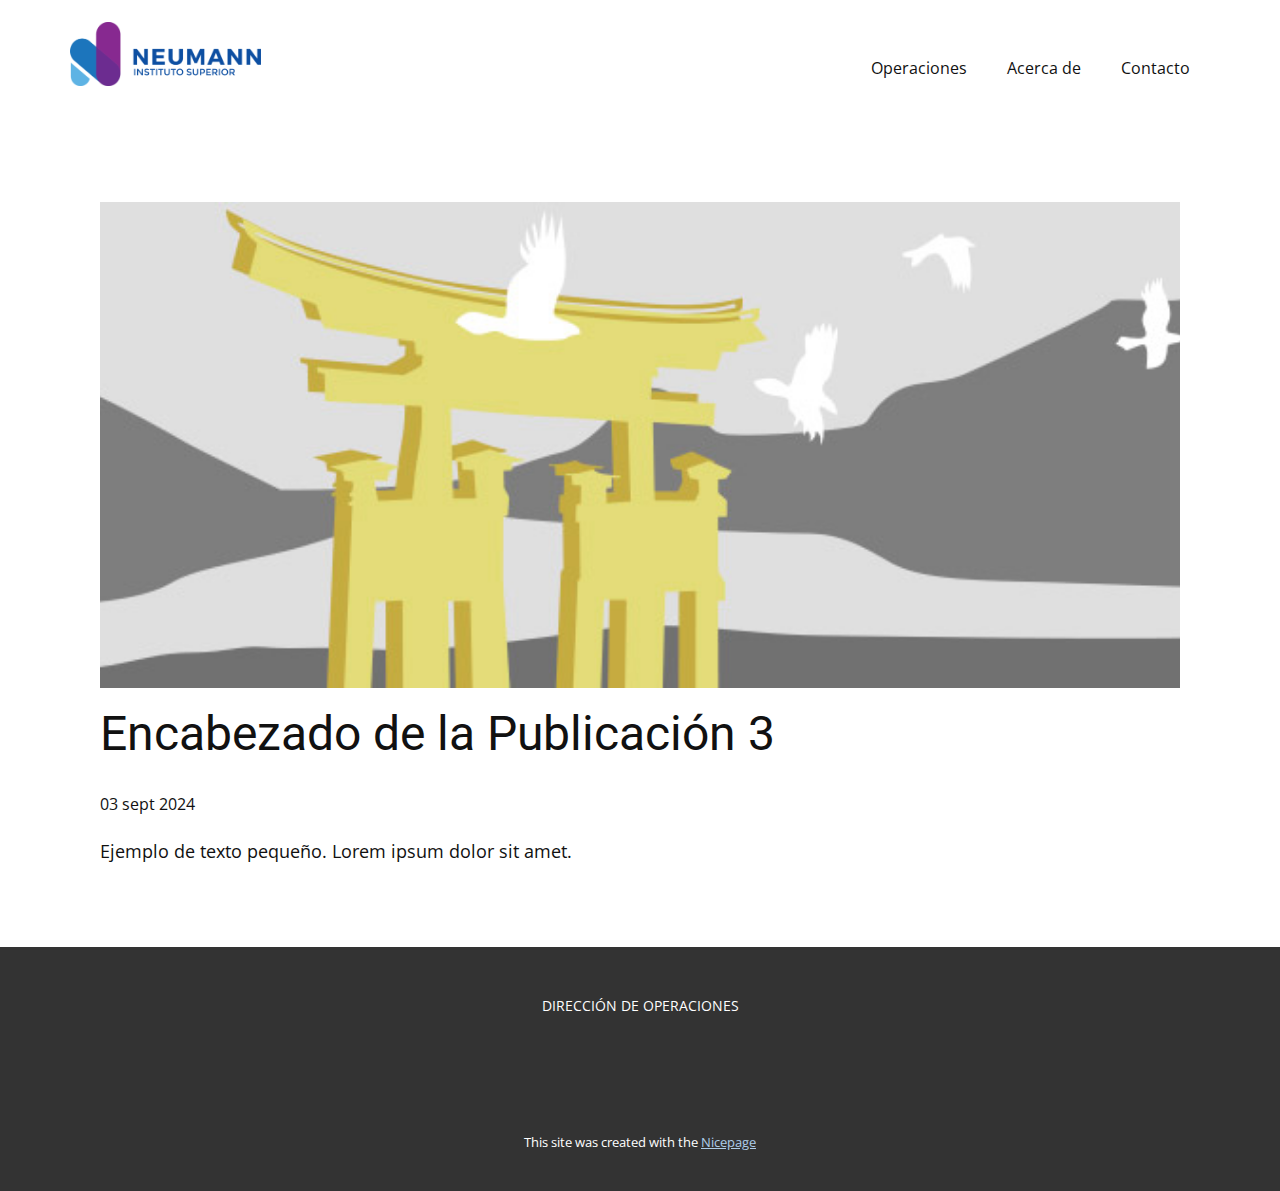
<file: blog/enviar-2.html>
<!DOCTYPE html>
<html style="font-size: 16px;" lang="es"><head>
    <meta name="viewport" content="width=device-width, initial-scale=1.0">
    <meta charset="utf-8">
    <meta name="keywords" content="Encabezado de la Publicación 1">
    <meta name="description" content="">
    <title>Encabezado de la Publicación 3</title>
    <link rel="stylesheet" href="../nicepage.css" media="screen">
<link rel="stylesheet" href="../Post-Template.css" media="screen">
    <script class="u-script" type="text/javascript" src="../jquery.js" defer=""></script>
    <script class="u-script" type="text/javascript" src="../nicepage.js" defer=""></script>
    <meta name="generator" content="Nicepage 7.0.3, nicepage.com">
    <link id="u-theme-google-font" rel="stylesheet" href="https://fonts.googleapis.com/css?family=Roboto:100,100i,300,300i,400,400i,500,500i,700,700i,900,900i|Open+Sans:300,300i,400,400i,500,500i,600,600i,700,700i,800,800i">
    
    
    
    <script type="application/ld+json">{
		"@context": "http://schema.org",
		"@type": "Organization",
		"name": "Marisol",
		"logo": "images/LOGO-NEUMANN2.png"
}</script>
    <meta name="theme-color" content="#478ac9">
  <meta data-intl-tel-input-cdn-path="intlTelInput/"></head>
  <body data-path-to-root="./" data-include-products="false" class="u-body u-xl-mode" data-lang="es"><header class="u-clearfix u-header u-header" id="sec-f1d7"><div class="u-clearfix u-sheet u-sheet-1">
        <a href="#" class="u-image u-logo u-image-1" data-image-width="900" data-image-height="301">
          <img src="../images/LOGO-NEUMANN2.png" class="u-logo-image u-logo-image-1">
        </a>
        <nav class="u-menu u-menu-dropdown u-offcanvas u-menu-1">
          <div class="menu-collapse" style="font-size: 1rem; letter-spacing: 0px;">
            <a class="u-button-style u-custom-left-right-menu-spacing u-custom-padding-bottom u-custom-top-bottom-menu-spacing u-hamburger-link u-nav-link u-text-active-palette-1-base u-text-hover-palette-2-base" href="#">
              <svg class="u-svg-link" viewBox="0 0 24 24"><use xlink:href="#menu-hamburger"></use></svg>
              <svg class="u-svg-content" version="1.1" id="menu-hamburger" viewBox="0 0 16 16" x="0px" y="0px" xmlns:xlink="http://www.w3.org/1999/xlink" xmlns="http://www.w3.org/2000/svg"><g><rect y="1" width="16" height="2"></rect><rect y="7" width="16" height="2"></rect><rect y="13" width="16" height="2"></rect>
</g></svg>
            </a>
          </div>
          <div class="u-nav-container">
            <ul class="u-nav u-unstyled u-nav-1"><li class="u-nav-item"><a class="u-button-style u-nav-link u-text-active-palette-1-base u-text-hover-palette-2-base" href="../" style="padding: 10px 20px;">Operaciones</a>
</li><li class="u-nav-item"><a class="u-button-style u-nav-link u-text-active-palette-1-base u-text-hover-palette-2-base" href="../Acerca-de.html" style="padding: 10px 20px;">Acerca de</a>
</li><li class="u-nav-item"><a class="u-button-style u-nav-link u-text-active-palette-1-base u-text-hover-palette-2-base" href="../Contacto.html" style="padding: 10px 20px;">Contacto</a>
</li></ul>
          </div>
          <div class="u-nav-container-collapse">
            <div class="u-black u-container-style u-inner-container-layout u-opacity u-opacity-95 u-sidenav">
              <div class="u-inner-container-layout u-sidenav-overflow">
                <div class="u-menu-close"></div>
                <ul class="u-align-center u-nav u-popupmenu-items u-unstyled u-nav-2"><li class="u-nav-item"><a class="u-button-style u-nav-link" href="../">Operaciones</a>
</li><li class="u-nav-item"><a class="u-button-style u-nav-link" href="../Acerca-de.html">Acerca de</a>
</li><li class="u-nav-item"><a class="u-button-style u-nav-link" href="../Contacto.html">Contacto</a>
</li></ul>
              </div>
            </div>
            <div class="u-black u-menu-overlay u-opacity u-opacity-70"></div>
          </div>
        </nav>
      </div></header>
    <section class="u-align-center u-clearfix u-section-1" id="sec-d5d1">
      <div class="u-clearfix u-sheet u-valign-middle-md u-valign-middle-sm u-valign-middle-xs u-sheet-1"><!--post_details--><!--post_details_options_json--><!--{"source":""}--><!--/post_details_options_json--><!--blog_post-->
        <div class="u-container-style u-expanded-width u-post-details u-post-details-1">
          <div class="u-container-layout u-valign-middle u-container-layout-1"><!--blog_post_image-->
            <img alt="" class="u-blog-control u-expanded-width u-image u-image-default u-image-1" src="../images/8ad73f3c.jpeg"><!--/blog_post_image--><!--blog_post_header-->
            <h2 class="u-blog-control u-text u-text-1">Encabezado de la Publicación 3</h2><!--/blog_post_header--><!--blog_post_metadata-->
            <div class="u-blog-control u-metadata u-metadata-1"><!--blog_post_metadata_date-->
              <span class="u-meta-date u-meta-icon">03 sept 2024</span><!--/blog_post_metadata_date--><!--blog_post_metadata_category-->
              <!--/blog_post_metadata_category--><!--blog_post_metadata_comments-->
              <!--/blog_post_metadata_comments-->
            </div><!--/blog_post_metadata--><!--blog_post_content-->
            <div class="u-align-justify u-blog-control u-post-content u-text u-text-2 fr-view">
  Ejemplo de texto pequeño. Lorem ipsum dolor sit amet.
  </div><!--/blog_post_content-->
          </div>
        </div><!--/blog_post--><!--/post_details-->
      </div>
    </section>
    
    
    
    <footer class="u-align-center u-clearfix u-container-align-center u-footer u-grey-80 u-footer" id="sec-15e1"><div class="u-clearfix u-sheet u-sheet-1">
        <p class="u-small-text u-text u-text-variant u-text-1"> DIRECCIÓN DE OPERACIONES</p>
      </div></footer>
    <section class="u-backlink u-clearfix u-grey-80">
      <p class="u-text">
        <span>This site was created with the </span>
        <a class="u-link" href="https://nicepage.com/" target="_blank" rel="nofollow">
          <span>Nicepage</span>
        </a>
      </p>
    </section>
  
</body></html>
</file>
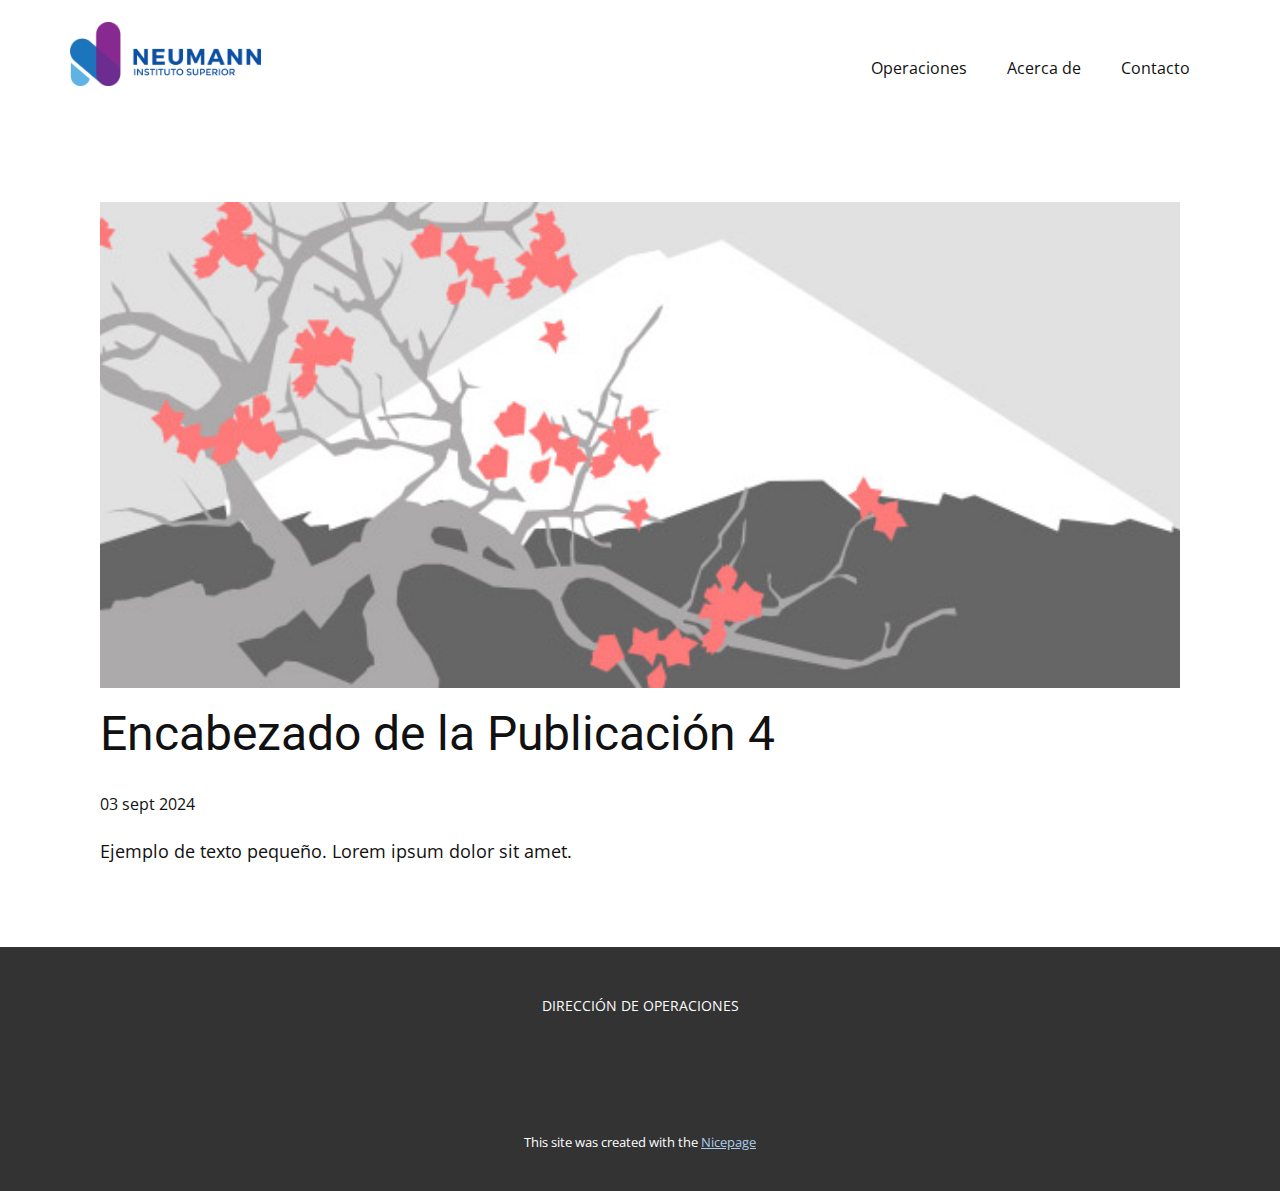
<file: blog/enviar-3.html>
<!DOCTYPE html>
<html style="font-size: 16px;" lang="es"><head>
    <meta name="viewport" content="width=device-width, initial-scale=1.0">
    <meta charset="utf-8">
    <meta name="keywords" content="Encabezado de la Publicación 1">
    <meta name="description" content="">
    <title>Encabezado de la Publicación 4</title>
    <link rel="stylesheet" href="../nicepage.css" media="screen">
<link rel="stylesheet" href="../Post-Template.css" media="screen">
    <script class="u-script" type="text/javascript" src="../jquery.js" defer=""></script>
    <script class="u-script" type="text/javascript" src="../nicepage.js" defer=""></script>
    <meta name="generator" content="Nicepage 7.0.3, nicepage.com">
    <link id="u-theme-google-font" rel="stylesheet" href="https://fonts.googleapis.com/css?family=Roboto:100,100i,300,300i,400,400i,500,500i,700,700i,900,900i|Open+Sans:300,300i,400,400i,500,500i,600,600i,700,700i,800,800i">
    
    
    
    <script type="application/ld+json">{
		"@context": "http://schema.org",
		"@type": "Organization",
		"name": "Marisol",
		"logo": "images/LOGO-NEUMANN2.png"
}</script>
    <meta name="theme-color" content="#478ac9">
  <meta data-intl-tel-input-cdn-path="intlTelInput/"></head>
  <body data-path-to-root="./" data-include-products="false" class="u-body u-xl-mode" data-lang="es"><header class="u-clearfix u-header u-header" id="sec-f1d7"><div class="u-clearfix u-sheet u-sheet-1">
        <a href="#" class="u-image u-logo u-image-1" data-image-width="900" data-image-height="301">
          <img src="../images/LOGO-NEUMANN2.png" class="u-logo-image u-logo-image-1">
        </a>
        <nav class="u-menu u-menu-dropdown u-offcanvas u-menu-1">
          <div class="menu-collapse" style="font-size: 1rem; letter-spacing: 0px;">
            <a class="u-button-style u-custom-left-right-menu-spacing u-custom-padding-bottom u-custom-top-bottom-menu-spacing u-hamburger-link u-nav-link u-text-active-palette-1-base u-text-hover-palette-2-base" href="#">
              <svg class="u-svg-link" viewBox="0 0 24 24"><use xlink:href="#menu-hamburger"></use></svg>
              <svg class="u-svg-content" version="1.1" id="menu-hamburger" viewBox="0 0 16 16" x="0px" y="0px" xmlns:xlink="http://www.w3.org/1999/xlink" xmlns="http://www.w3.org/2000/svg"><g><rect y="1" width="16" height="2"></rect><rect y="7" width="16" height="2"></rect><rect y="13" width="16" height="2"></rect>
</g></svg>
            </a>
          </div>
          <div class="u-nav-container">
            <ul class="u-nav u-unstyled u-nav-1"><li class="u-nav-item"><a class="u-button-style u-nav-link u-text-active-palette-1-base u-text-hover-palette-2-base" href="../" style="padding: 10px 20px;">Operaciones</a>
</li><li class="u-nav-item"><a class="u-button-style u-nav-link u-text-active-palette-1-base u-text-hover-palette-2-base" href="../Acerca-de.html" style="padding: 10px 20px;">Acerca de</a>
</li><li class="u-nav-item"><a class="u-button-style u-nav-link u-text-active-palette-1-base u-text-hover-palette-2-base" href="../Contacto.html" style="padding: 10px 20px;">Contacto</a>
</li></ul>
          </div>
          <div class="u-nav-container-collapse">
            <div class="u-black u-container-style u-inner-container-layout u-opacity u-opacity-95 u-sidenav">
              <div class="u-inner-container-layout u-sidenav-overflow">
                <div class="u-menu-close"></div>
                <ul class="u-align-center u-nav u-popupmenu-items u-unstyled u-nav-2"><li class="u-nav-item"><a class="u-button-style u-nav-link" href="../">Operaciones</a>
</li><li class="u-nav-item"><a class="u-button-style u-nav-link" href="../Acerca-de.html">Acerca de</a>
</li><li class="u-nav-item"><a class="u-button-style u-nav-link" href="../Contacto.html">Contacto</a>
</li></ul>
              </div>
            </div>
            <div class="u-black u-menu-overlay u-opacity u-opacity-70"></div>
          </div>
        </nav>
      </div></header>
    <section class="u-align-center u-clearfix u-section-1" id="sec-d5d1">
      <div class="u-clearfix u-sheet u-valign-middle-md u-valign-middle-sm u-valign-middle-xs u-sheet-1"><!--post_details--><!--post_details_options_json--><!--{"source":""}--><!--/post_details_options_json--><!--blog_post-->
        <div class="u-container-style u-expanded-width u-post-details u-post-details-1">
          <div class="u-container-layout u-valign-middle u-container-layout-1"><!--blog_post_image-->
            <img alt="" class="u-blog-control u-expanded-width u-image u-image-default u-image-1" src="../images/0fd3416c.jpeg"><!--/blog_post_image--><!--blog_post_header-->
            <h2 class="u-blog-control u-text u-text-1">Encabezado de la Publicación 4</h2><!--/blog_post_header--><!--blog_post_metadata-->
            <div class="u-blog-control u-metadata u-metadata-1"><!--blog_post_metadata_date-->
              <span class="u-meta-date u-meta-icon">03 sept 2024</span><!--/blog_post_metadata_date--><!--blog_post_metadata_category-->
              <!--/blog_post_metadata_category--><!--blog_post_metadata_comments-->
              <!--/blog_post_metadata_comments-->
            </div><!--/blog_post_metadata--><!--blog_post_content-->
            <div class="u-align-justify u-blog-control u-post-content u-text u-text-2 fr-view">
  Ejemplo de texto pequeño. Lorem ipsum dolor sit amet.
  </div><!--/blog_post_content-->
          </div>
        </div><!--/blog_post--><!--/post_details-->
      </div>
    </section>
    
    
    
    <footer class="u-align-center u-clearfix u-container-align-center u-footer u-grey-80 u-footer" id="sec-15e1"><div class="u-clearfix u-sheet u-sheet-1">
        <p class="u-small-text u-text u-text-variant u-text-1"> DIRECCIÓN DE OPERACIONES</p>
      </div></footer>
    <section class="u-backlink u-clearfix u-grey-80">
      <p class="u-text">
        <span>This site was created with the </span>
        <a class="u-link" href="https://nicepage.com/" target="_blank" rel="nofollow">
          <span>Nicepage</span>
        </a>
      </p>
    </section>
  
</body></html>
</file>
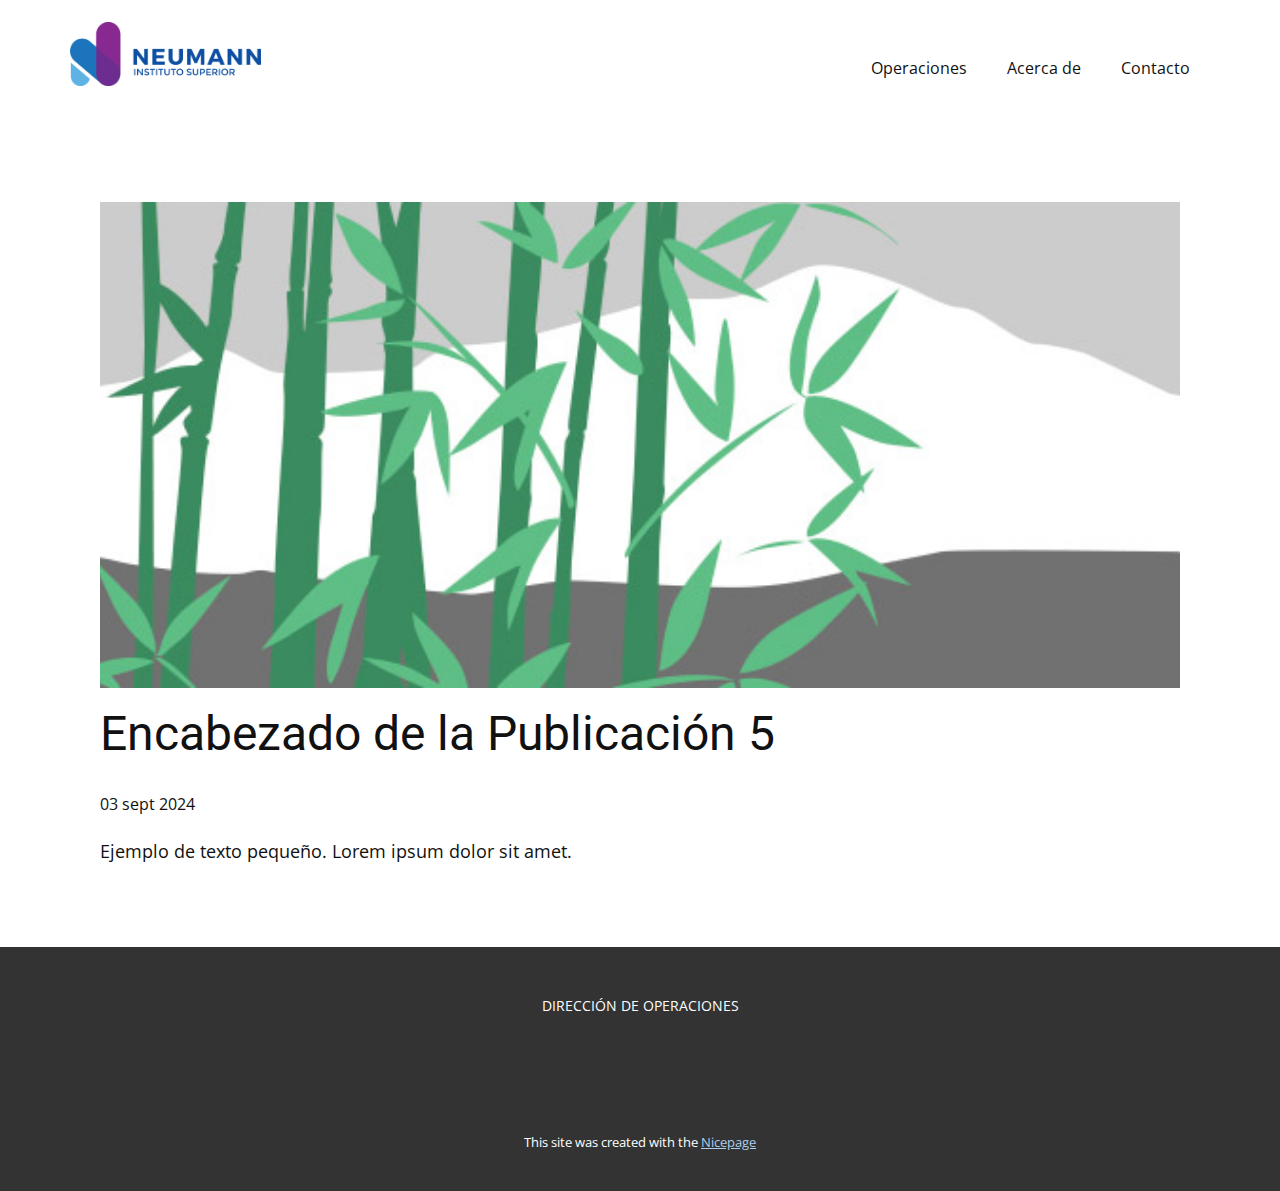
<file: blog/enviar-4.html>
<!DOCTYPE html>
<html style="font-size: 16px;" lang="es"><head>
    <meta name="viewport" content="width=device-width, initial-scale=1.0">
    <meta charset="utf-8">
    <meta name="keywords" content="Encabezado de la Publicación 1">
    <meta name="description" content="">
    <title>Encabezado de la Publicación 5</title>
    <link rel="stylesheet" href="../nicepage.css" media="screen">
<link rel="stylesheet" href="../Post-Template.css" media="screen">
    <script class="u-script" type="text/javascript" src="../jquery.js" defer=""></script>
    <script class="u-script" type="text/javascript" src="../nicepage.js" defer=""></script>
    <meta name="generator" content="Nicepage 7.0.3, nicepage.com">
    <link id="u-theme-google-font" rel="stylesheet" href="https://fonts.googleapis.com/css?family=Roboto:100,100i,300,300i,400,400i,500,500i,700,700i,900,900i|Open+Sans:300,300i,400,400i,500,500i,600,600i,700,700i,800,800i">
    
    
    
    <script type="application/ld+json">{
		"@context": "http://schema.org",
		"@type": "Organization",
		"name": "Marisol",
		"logo": "images/LOGO-NEUMANN2.png"
}</script>
    <meta name="theme-color" content="#478ac9">
  <meta data-intl-tel-input-cdn-path="intlTelInput/"></head>
  <body data-path-to-root="./" data-include-products="false" class="u-body u-xl-mode" data-lang="es"><header class="u-clearfix u-header u-header" id="sec-f1d7"><div class="u-clearfix u-sheet u-sheet-1">
        <a href="#" class="u-image u-logo u-image-1" data-image-width="900" data-image-height="301">
          <img src="../images/LOGO-NEUMANN2.png" class="u-logo-image u-logo-image-1">
        </a>
        <nav class="u-menu u-menu-dropdown u-offcanvas u-menu-1">
          <div class="menu-collapse" style="font-size: 1rem; letter-spacing: 0px;">
            <a class="u-button-style u-custom-left-right-menu-spacing u-custom-padding-bottom u-custom-top-bottom-menu-spacing u-hamburger-link u-nav-link u-text-active-palette-1-base u-text-hover-palette-2-base" href="#">
              <svg class="u-svg-link" viewBox="0 0 24 24"><use xlink:href="#menu-hamburger"></use></svg>
              <svg class="u-svg-content" version="1.1" id="menu-hamburger" viewBox="0 0 16 16" x="0px" y="0px" xmlns:xlink="http://www.w3.org/1999/xlink" xmlns="http://www.w3.org/2000/svg"><g><rect y="1" width="16" height="2"></rect><rect y="7" width="16" height="2"></rect><rect y="13" width="16" height="2"></rect>
</g></svg>
            </a>
          </div>
          <div class="u-nav-container">
            <ul class="u-nav u-unstyled u-nav-1"><li class="u-nav-item"><a class="u-button-style u-nav-link u-text-active-palette-1-base u-text-hover-palette-2-base" href="../" style="padding: 10px 20px;">Operaciones</a>
</li><li class="u-nav-item"><a class="u-button-style u-nav-link u-text-active-palette-1-base u-text-hover-palette-2-base" href="../Acerca-de.html" style="padding: 10px 20px;">Acerca de</a>
</li><li class="u-nav-item"><a class="u-button-style u-nav-link u-text-active-palette-1-base u-text-hover-palette-2-base" href="../Contacto.html" style="padding: 10px 20px;">Contacto</a>
</li></ul>
          </div>
          <div class="u-nav-container-collapse">
            <div class="u-black u-container-style u-inner-container-layout u-opacity u-opacity-95 u-sidenav">
              <div class="u-inner-container-layout u-sidenav-overflow">
                <div class="u-menu-close"></div>
                <ul class="u-align-center u-nav u-popupmenu-items u-unstyled u-nav-2"><li class="u-nav-item"><a class="u-button-style u-nav-link" href="../">Operaciones</a>
</li><li class="u-nav-item"><a class="u-button-style u-nav-link" href="../Acerca-de.html">Acerca de</a>
</li><li class="u-nav-item"><a class="u-button-style u-nav-link" href="../Contacto.html">Contacto</a>
</li></ul>
              </div>
            </div>
            <div class="u-black u-menu-overlay u-opacity u-opacity-70"></div>
          </div>
        </nav>
      </div></header>
    <section class="u-align-center u-clearfix u-section-1" id="sec-d5d1">
      <div class="u-clearfix u-sheet u-valign-middle-md u-valign-middle-sm u-valign-middle-xs u-sheet-1"><!--post_details--><!--post_details_options_json--><!--{"source":""}--><!--/post_details_options_json--><!--blog_post-->
        <div class="u-container-style u-expanded-width u-post-details u-post-details-1">
          <div class="u-container-layout u-valign-middle u-container-layout-1"><!--blog_post_image-->
            <img alt="" class="u-blog-control u-expanded-width u-image u-image-default u-image-1" src="../images/68f64b9d.jpeg"><!--/blog_post_image--><!--blog_post_header-->
            <h2 class="u-blog-control u-text u-text-1">Encabezado de la Publicación 5</h2><!--/blog_post_header--><!--blog_post_metadata-->
            <div class="u-blog-control u-metadata u-metadata-1"><!--blog_post_metadata_date-->
              <span class="u-meta-date u-meta-icon">03 sept 2024</span><!--/blog_post_metadata_date--><!--blog_post_metadata_category-->
              <!--/blog_post_metadata_category--><!--blog_post_metadata_comments-->
              <!--/blog_post_metadata_comments-->
            </div><!--/blog_post_metadata--><!--blog_post_content-->
            <div class="u-align-justify u-blog-control u-post-content u-text u-text-2 fr-view">
  Ejemplo de texto pequeño. Lorem ipsum dolor sit amet.
  </div><!--/blog_post_content-->
          </div>
        </div><!--/blog_post--><!--/post_details-->
      </div>
    </section>
    
    
    
    <footer class="u-align-center u-clearfix u-container-align-center u-footer u-grey-80 u-footer" id="sec-15e1"><div class="u-clearfix u-sheet u-sheet-1">
        <p class="u-small-text u-text u-text-variant u-text-1"> DIRECCIÓN DE OPERACIONES</p>
      </div></footer>
    <section class="u-backlink u-clearfix u-grey-80">
      <p class="u-text">
        <span>This site was created with the </span>
        <a class="u-link" href="https://nicepage.com/" target="_blank" rel="nofollow">
          <span>Nicepage</span>
        </a>
      </p>
    </section>
  
</body></html>
</file>
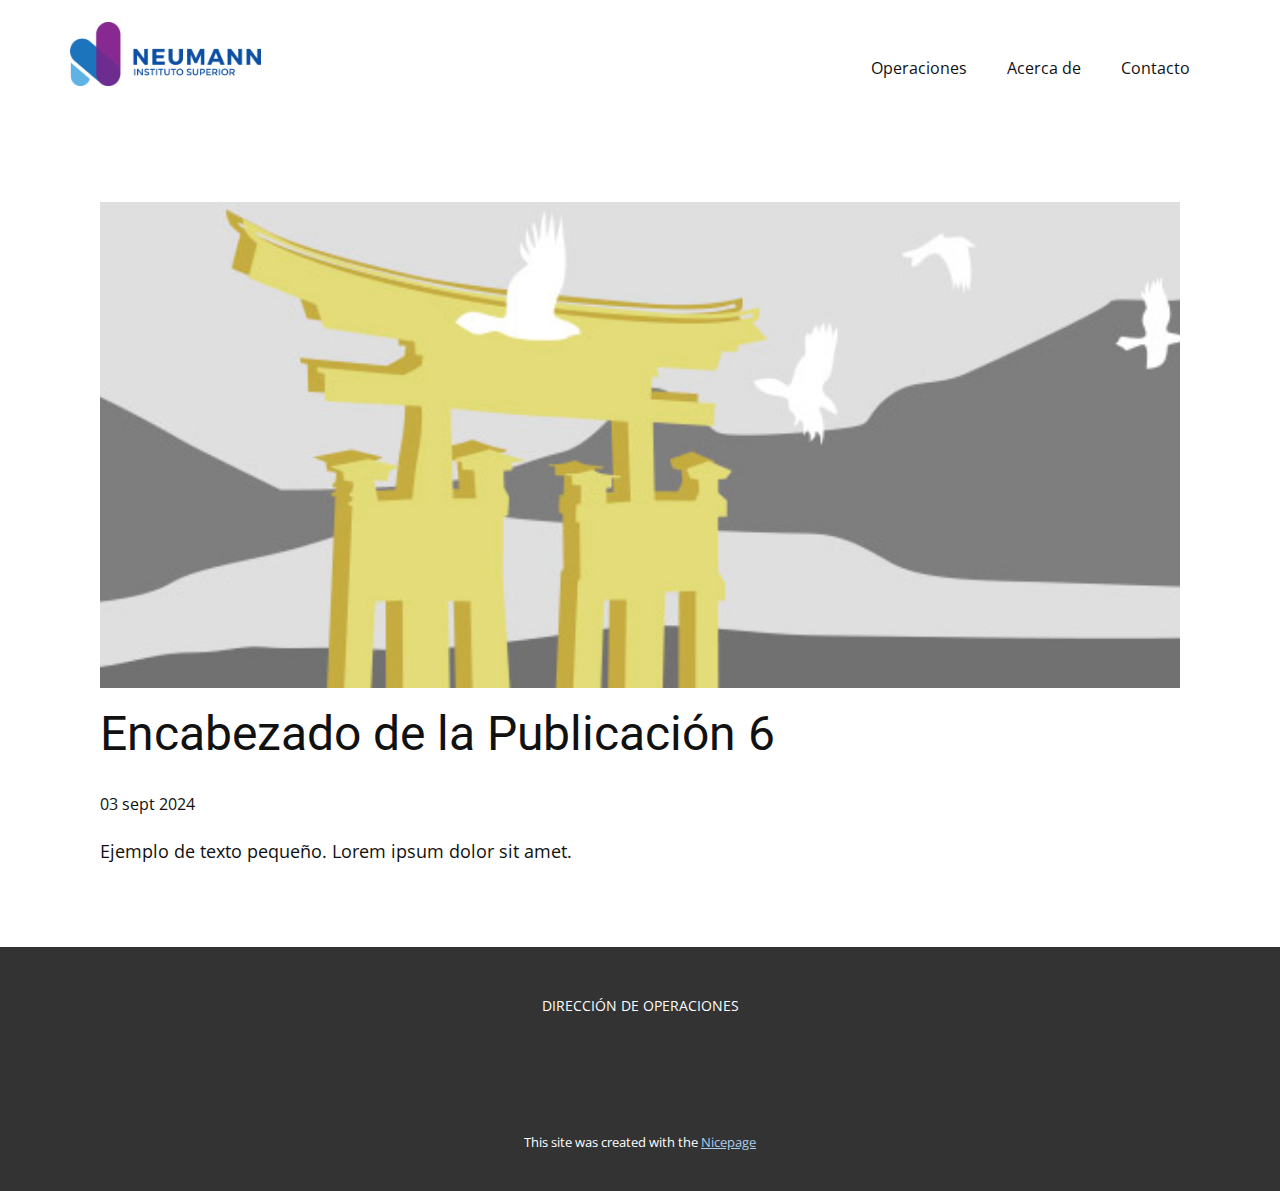
<file: blog/enviar-5.html>
<!DOCTYPE html>
<html style="font-size: 16px;" lang="es"><head>
    <meta name="viewport" content="width=device-width, initial-scale=1.0">
    <meta charset="utf-8">
    <meta name="keywords" content="Encabezado de la Publicación 1">
    <meta name="description" content="">
    <title>Encabezado de la Publicación 6</title>
    <link rel="stylesheet" href="../nicepage.css" media="screen">
<link rel="stylesheet" href="../Post-Template.css" media="screen">
    <script class="u-script" type="text/javascript" src="../jquery.js" defer=""></script>
    <script class="u-script" type="text/javascript" src="../nicepage.js" defer=""></script>
    <meta name="generator" content="Nicepage 7.0.3, nicepage.com">
    <link id="u-theme-google-font" rel="stylesheet" href="https://fonts.googleapis.com/css?family=Roboto:100,100i,300,300i,400,400i,500,500i,700,700i,900,900i|Open+Sans:300,300i,400,400i,500,500i,600,600i,700,700i,800,800i">
    
    
    
    <script type="application/ld+json">{
		"@context": "http://schema.org",
		"@type": "Organization",
		"name": "Marisol",
		"logo": "images/LOGO-NEUMANN2.png"
}</script>
    <meta name="theme-color" content="#478ac9">
  <meta data-intl-tel-input-cdn-path="intlTelInput/"></head>
  <body data-path-to-root="./" data-include-products="false" class="u-body u-xl-mode" data-lang="es"><header class="u-clearfix u-header u-header" id="sec-f1d7"><div class="u-clearfix u-sheet u-sheet-1">
        <a href="#" class="u-image u-logo u-image-1" data-image-width="900" data-image-height="301">
          <img src="../images/LOGO-NEUMANN2.png" class="u-logo-image u-logo-image-1">
        </a>
        <nav class="u-menu u-menu-dropdown u-offcanvas u-menu-1">
          <div class="menu-collapse" style="font-size: 1rem; letter-spacing: 0px;">
            <a class="u-button-style u-custom-left-right-menu-spacing u-custom-padding-bottom u-custom-top-bottom-menu-spacing u-hamburger-link u-nav-link u-text-active-palette-1-base u-text-hover-palette-2-base" href="#">
              <svg class="u-svg-link" viewBox="0 0 24 24"><use xlink:href="#menu-hamburger"></use></svg>
              <svg class="u-svg-content" version="1.1" id="menu-hamburger" viewBox="0 0 16 16" x="0px" y="0px" xmlns:xlink="http://www.w3.org/1999/xlink" xmlns="http://www.w3.org/2000/svg"><g><rect y="1" width="16" height="2"></rect><rect y="7" width="16" height="2"></rect><rect y="13" width="16" height="2"></rect>
</g></svg>
            </a>
          </div>
          <div class="u-nav-container">
            <ul class="u-nav u-unstyled u-nav-1"><li class="u-nav-item"><a class="u-button-style u-nav-link u-text-active-palette-1-base u-text-hover-palette-2-base" href="../" style="padding: 10px 20px;">Operaciones</a>
</li><li class="u-nav-item"><a class="u-button-style u-nav-link u-text-active-palette-1-base u-text-hover-palette-2-base" href="../Acerca-de.html" style="padding: 10px 20px;">Acerca de</a>
</li><li class="u-nav-item"><a class="u-button-style u-nav-link u-text-active-palette-1-base u-text-hover-palette-2-base" href="../Contacto.html" style="padding: 10px 20px;">Contacto</a>
</li></ul>
          </div>
          <div class="u-nav-container-collapse">
            <div class="u-black u-container-style u-inner-container-layout u-opacity u-opacity-95 u-sidenav">
              <div class="u-inner-container-layout u-sidenav-overflow">
                <div class="u-menu-close"></div>
                <ul class="u-align-center u-nav u-popupmenu-items u-unstyled u-nav-2"><li class="u-nav-item"><a class="u-button-style u-nav-link" href="../">Operaciones</a>
</li><li class="u-nav-item"><a class="u-button-style u-nav-link" href="../Acerca-de.html">Acerca de</a>
</li><li class="u-nav-item"><a class="u-button-style u-nav-link" href="../Contacto.html">Contacto</a>
</li></ul>
              </div>
            </div>
            <div class="u-black u-menu-overlay u-opacity u-opacity-70"></div>
          </div>
        </nav>
      </div></header>
    <section class="u-align-center u-clearfix u-section-1" id="sec-d5d1">
      <div class="u-clearfix u-sheet u-valign-middle-md u-valign-middle-sm u-valign-middle-xs u-sheet-1"><!--post_details--><!--post_details_options_json--><!--{"source":""}--><!--/post_details_options_json--><!--blog_post-->
        <div class="u-container-style u-expanded-width u-post-details u-post-details-1">
          <div class="u-container-layout u-valign-middle u-container-layout-1"><!--blog_post_image-->
            <img alt="" class="u-blog-control u-expanded-width u-image u-image-default u-image-1" src="../images/8ad73f3c.jpeg"><!--/blog_post_image--><!--blog_post_header-->
            <h2 class="u-blog-control u-text u-text-1">Encabezado de la Publicación 6</h2><!--/blog_post_header--><!--blog_post_metadata-->
            <div class="u-blog-control u-metadata u-metadata-1"><!--blog_post_metadata_date-->
              <span class="u-meta-date u-meta-icon">03 sept 2024</span><!--/blog_post_metadata_date--><!--blog_post_metadata_category-->
              <!--/blog_post_metadata_category--><!--blog_post_metadata_comments-->
              <!--/blog_post_metadata_comments-->
            </div><!--/blog_post_metadata--><!--blog_post_content-->
            <div class="u-align-justify u-blog-control u-post-content u-text u-text-2 fr-view">
  Ejemplo de texto pequeño. Lorem ipsum dolor sit amet.
  </div><!--/blog_post_content-->
          </div>
        </div><!--/blog_post--><!--/post_details-->
      </div>
    </section>
    
    
    
    <footer class="u-align-center u-clearfix u-container-align-center u-footer u-grey-80 u-footer" id="sec-15e1"><div class="u-clearfix u-sheet u-sheet-1">
        <p class="u-small-text u-text u-text-variant u-text-1"> DIRECCIÓN DE OPERACIONES</p>
      </div></footer>
    <section class="u-backlink u-clearfix u-grey-80">
      <p class="u-text">
        <span>This site was created with the </span>
        <a class="u-link" href="https://nicepage.com/" target="_blank" rel="nofollow">
          <span>Nicepage</span>
        </a>
      </p>
    </section>
  
</body></html>
</file>
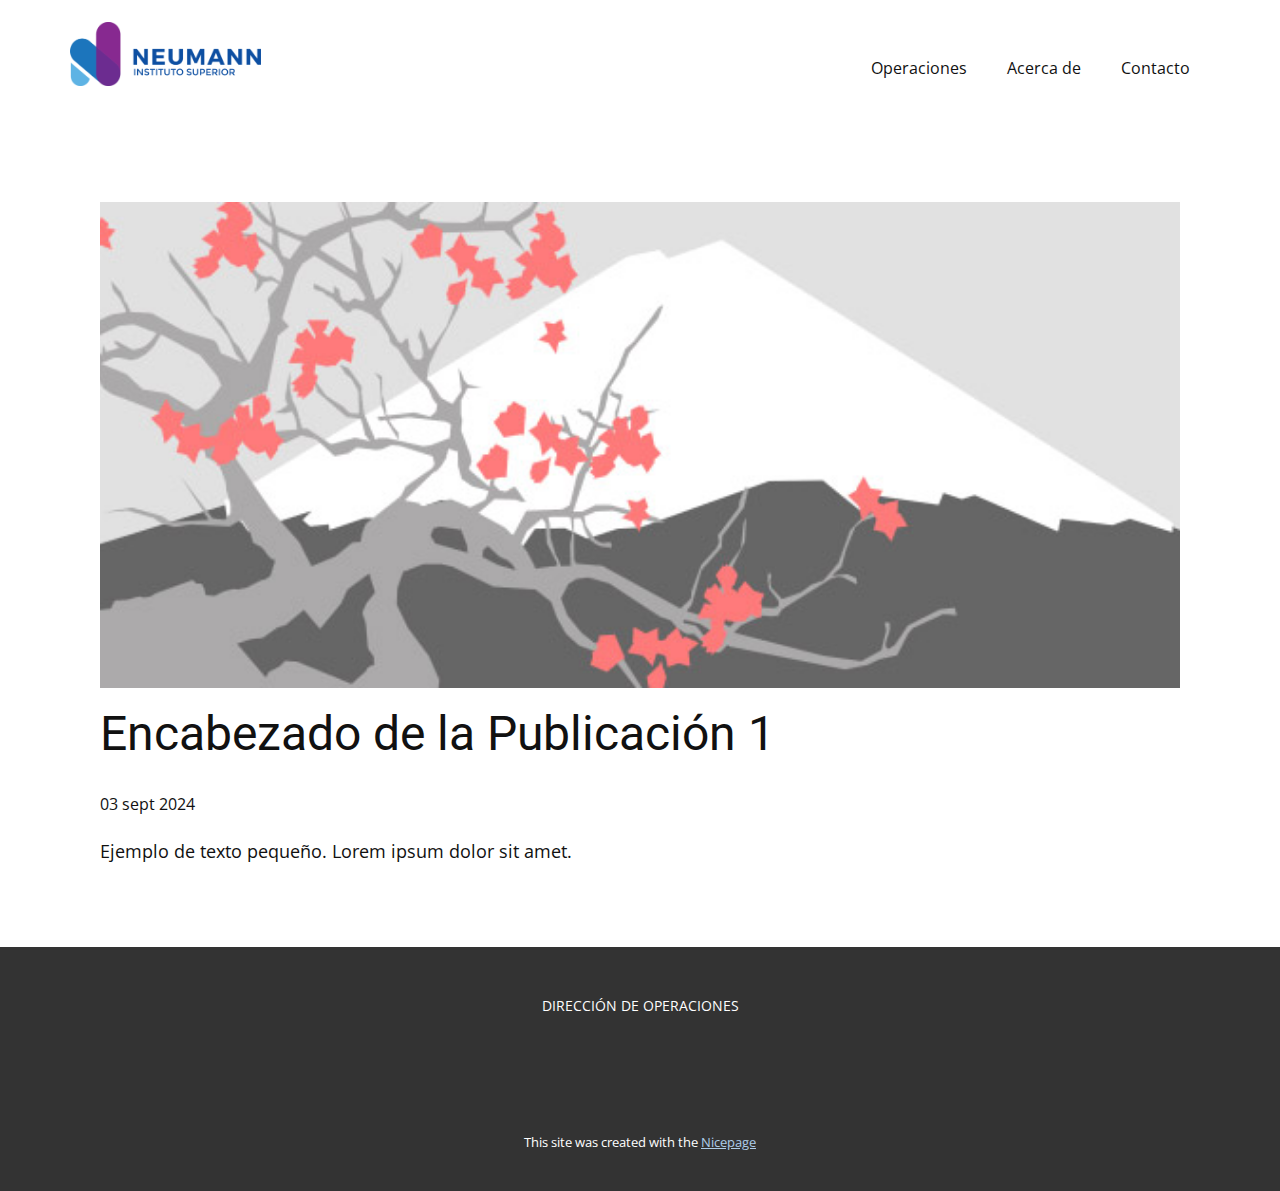
<file: blog/enviar.html>
<!DOCTYPE html>
<html style="font-size: 16px;" lang="es"><head>
    <meta name="viewport" content="width=device-width, initial-scale=1.0">
    <meta charset="utf-8">
    <meta name="keywords" content="Encabezado de la Publicación 1">
    <meta name="description" content="">
    <title>Encabezado de la Publicación 1</title>
    <link rel="stylesheet" href="../nicepage.css" media="screen">
<link rel="stylesheet" href="../Post-Template.css" media="screen">
    <script class="u-script" type="text/javascript" src="../jquery.js" defer=""></script>
    <script class="u-script" type="text/javascript" src="../nicepage.js" defer=""></script>
    <meta name="generator" content="Nicepage 7.0.3, nicepage.com">
    <link id="u-theme-google-font" rel="stylesheet" href="https://fonts.googleapis.com/css?family=Roboto:100,100i,300,300i,400,400i,500,500i,700,700i,900,900i|Open+Sans:300,300i,400,400i,500,500i,600,600i,700,700i,800,800i">
    
    
    
    <script type="application/ld+json">{
		"@context": "http://schema.org",
		"@type": "Organization",
		"name": "Marisol",
		"logo": "images/LOGO-NEUMANN2.png"
}</script>
    <meta name="theme-color" content="#478ac9">
  <meta data-intl-tel-input-cdn-path="intlTelInput/"></head>
  <body data-path-to-root="./" data-include-products="false" class="u-body u-xl-mode" data-lang="es"><header class="u-clearfix u-header u-header" id="sec-f1d7"><div class="u-clearfix u-sheet u-sheet-1">
        <a href="#" class="u-image u-logo u-image-1" data-image-width="900" data-image-height="301">
          <img src="../images/LOGO-NEUMANN2.png" class="u-logo-image u-logo-image-1">
        </a>
        <nav class="u-menu u-menu-dropdown u-offcanvas u-menu-1">
          <div class="menu-collapse" style="font-size: 1rem; letter-spacing: 0px;">
            <a class="u-button-style u-custom-left-right-menu-spacing u-custom-padding-bottom u-custom-top-bottom-menu-spacing u-hamburger-link u-nav-link u-text-active-palette-1-base u-text-hover-palette-2-base" href="#">
              <svg class="u-svg-link" viewBox="0 0 24 24"><use xlink:href="#menu-hamburger"></use></svg>
              <svg class="u-svg-content" version="1.1" id="menu-hamburger" viewBox="0 0 16 16" x="0px" y="0px" xmlns:xlink="http://www.w3.org/1999/xlink" xmlns="http://www.w3.org/2000/svg"><g><rect y="1" width="16" height="2"></rect><rect y="7" width="16" height="2"></rect><rect y="13" width="16" height="2"></rect>
</g></svg>
            </a>
          </div>
          <div class="u-nav-container">
            <ul class="u-nav u-unstyled u-nav-1"><li class="u-nav-item"><a class="u-button-style u-nav-link u-text-active-palette-1-base u-text-hover-palette-2-base" href="../" style="padding: 10px 20px;">Operaciones</a>
</li><li class="u-nav-item"><a class="u-button-style u-nav-link u-text-active-palette-1-base u-text-hover-palette-2-base" href="../Acerca-de.html" style="padding: 10px 20px;">Acerca de</a>
</li><li class="u-nav-item"><a class="u-button-style u-nav-link u-text-active-palette-1-base u-text-hover-palette-2-base" href="../Contacto.html" style="padding: 10px 20px;">Contacto</a>
</li></ul>
          </div>
          <div class="u-nav-container-collapse">
            <div class="u-black u-container-style u-inner-container-layout u-opacity u-opacity-95 u-sidenav">
              <div class="u-inner-container-layout u-sidenav-overflow">
                <div class="u-menu-close"></div>
                <ul class="u-align-center u-nav u-popupmenu-items u-unstyled u-nav-2"><li class="u-nav-item"><a class="u-button-style u-nav-link" href="../">Operaciones</a>
</li><li class="u-nav-item"><a class="u-button-style u-nav-link" href="../Acerca-de.html">Acerca de</a>
</li><li class="u-nav-item"><a class="u-button-style u-nav-link" href="../Contacto.html">Contacto</a>
</li></ul>
              </div>
            </div>
            <div class="u-black u-menu-overlay u-opacity u-opacity-70"></div>
          </div>
        </nav>
      </div></header>
    <section class="u-align-center u-clearfix u-section-1" id="sec-d5d1">
      <div class="u-clearfix u-sheet u-valign-middle-md u-valign-middle-sm u-valign-middle-xs u-sheet-1"><!--post_details--><!--post_details_options_json--><!--{"source":""}--><!--/post_details_options_json--><!--blog_post-->
        <div class="u-container-style u-expanded-width u-post-details u-post-details-1">
          <div class="u-container-layout u-valign-middle u-container-layout-1"><!--blog_post_image-->
            <img alt="" class="u-blog-control u-expanded-width u-image u-image-default u-image-1" src="../images/0fd3416c.jpeg"><!--/blog_post_image--><!--blog_post_header-->
            <h2 class="u-blog-control u-text u-text-1">Encabezado de la Publicación 1</h2><!--/blog_post_header--><!--blog_post_metadata-->
            <div class="u-blog-control u-metadata u-metadata-1"><!--blog_post_metadata_date-->
              <span class="u-meta-date u-meta-icon">03 sept 2024</span><!--/blog_post_metadata_date--><!--blog_post_metadata_category-->
              <!--/blog_post_metadata_category--><!--blog_post_metadata_comments-->
              <!--/blog_post_metadata_comments-->
            </div><!--/blog_post_metadata--><!--blog_post_content-->
            <div class="u-align-justify u-blog-control u-post-content u-text u-text-2 fr-view">
  Ejemplo de texto pequeño. Lorem ipsum dolor sit amet.
  </div><!--/blog_post_content-->
          </div>
        </div><!--/blog_post--><!--/post_details-->
      </div>
    </section>
    
    
    
    <footer class="u-align-center u-clearfix u-container-align-center u-footer u-grey-80 u-footer" id="sec-15e1"><div class="u-clearfix u-sheet u-sheet-1">
        <p class="u-small-text u-text u-text-variant u-text-1"> DIRECCIÓN DE OPERACIONES</p>
      </div></footer>
    <section class="u-backlink u-clearfix u-grey-80">
      <p class="u-text">
        <span>This site was created with the </span>
        <a class="u-link" href="https://nicepage.com/" target="_blank" rel="nofollow">
          <span>Nicepage</span>
        </a>
      </p>
    </section>
  
</body></html>
</file>
